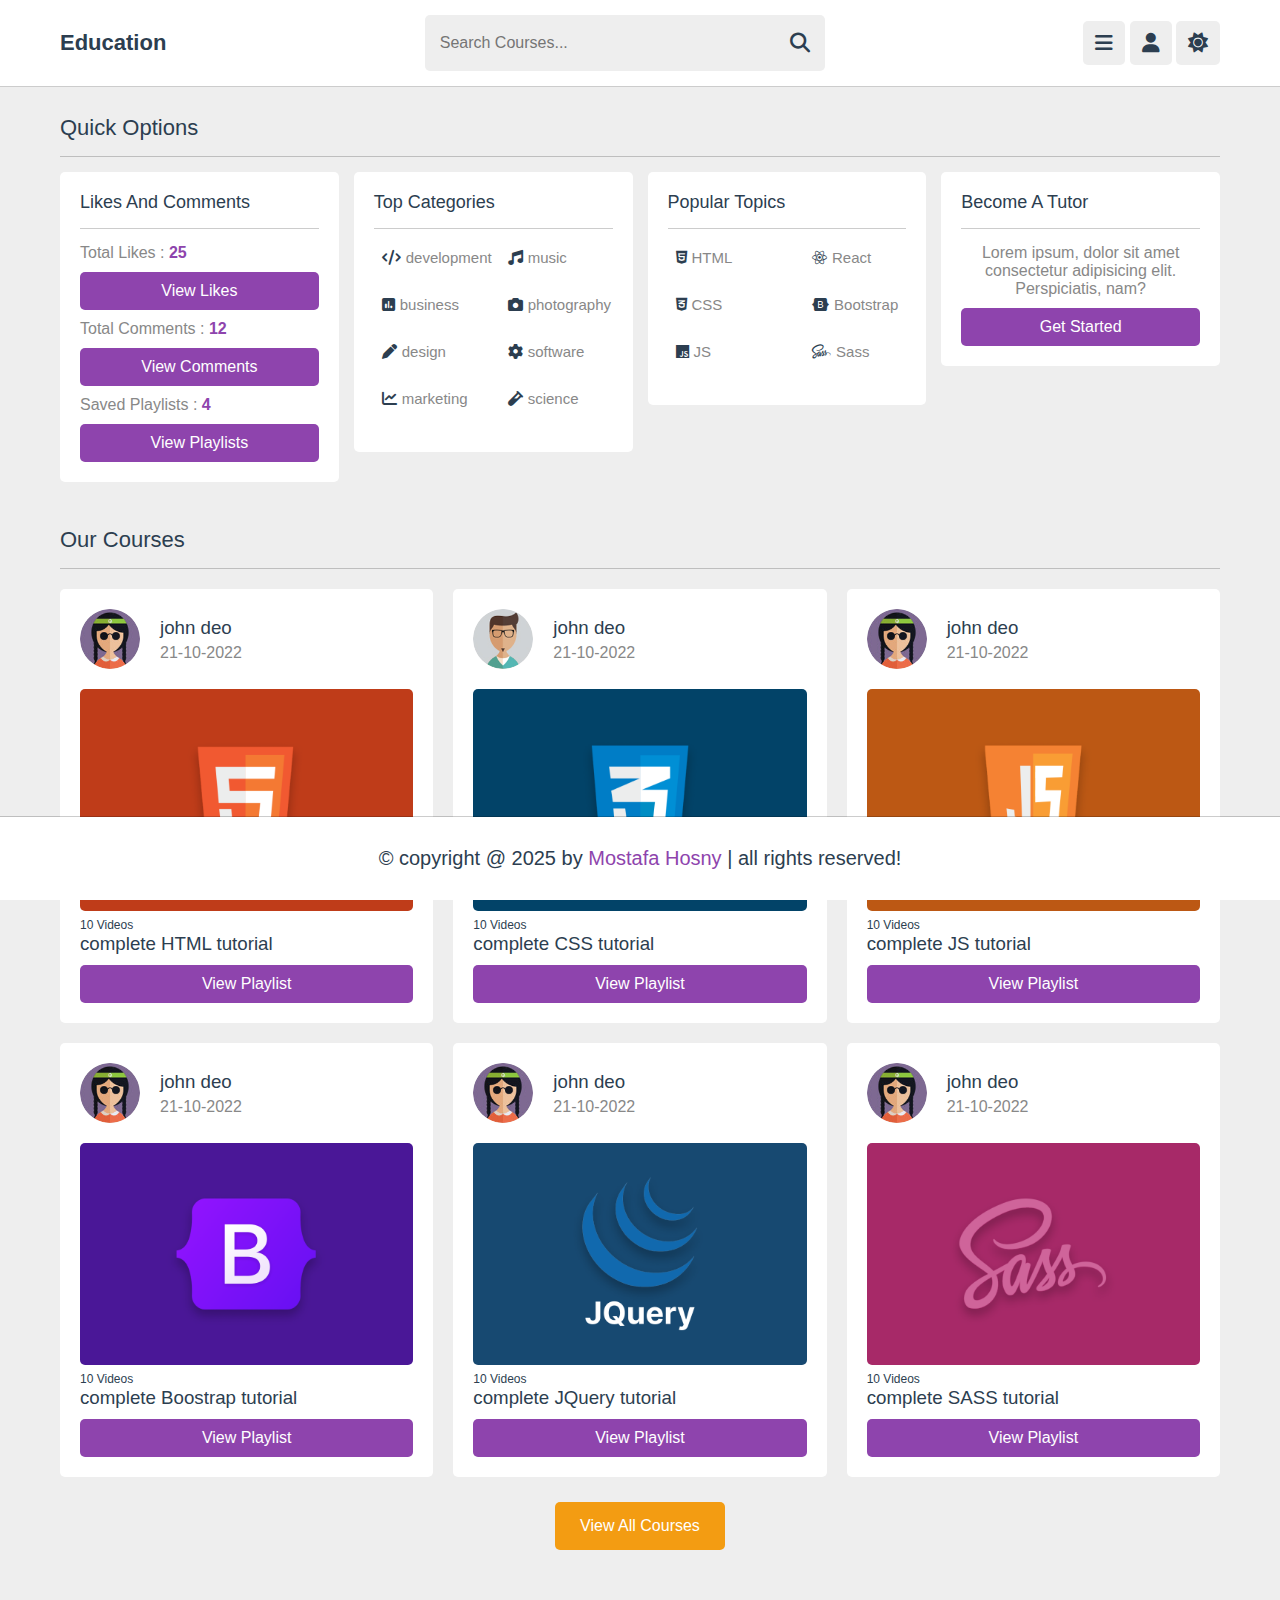
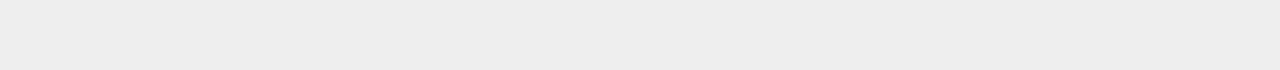
<file: index.html>
<!DOCTYPE html>
<html lang="en">

<head>
    <meta charset="UTF-8">
    <meta name="viewport" content="width=device-width, initial-scale=1.0">
    <title>Education Platform</title>
    <!-- Font awesome links -->
    <link rel="stylesheet" href="css/all.min.css" />
    <link rel="stylesheet" href="webfonts/" />
    <!-- Main CSS File -->
    <link rel="stylesheet" href="css/style.css" />
    <!-- Responsive Code File -->
    <link rel="stylesheet" href="css/responsivePages.css" />
</head>

<body>
    <!-- Start Slide -->
    <div class="slideBar">

        <i class="fas fa-close closeSlideBar"></i>
        <div class="detailProfile">
            <img src="images/pic-1.jpg" alt="">
            <h3>Mostafa Hosny</h3>
            <p>Programmer</p>
            <a href="html-pages/statisticsProfile.html
            " class="btn">View Profile</a>
        </div>

        <div class="slideLinks">
            <a href="index.html"><i class="fas fa-home"></i><span>Home</span></a>
            <a href="html-pages/about.html"><i class="fas fa-question"></i><span>About</span></a>
            <a href="courses.html"><i class="fas fa-graduation-cap"></i><span>Courses</span></a>
            <a href="teachers.html"><i class="fas fa-chalkboard-user"></i><span>Teachers</span></a>
            <a href="contact.html"><i class="fas fa-headset"></i><span>Contact US</span></a>

        </div>

    </div>
    <!-- End Slide -->
    <!-- -------------------------------------------------------------------- -->
    <!-- Start Box Profile -->
    <div class="boxProfile">
        <div class="container">

            <div class="content">
                <img src="images/pic-1.jpg" alt="">
                <h3>Mostafa Hosny</h3>
                <span>Programmer</span>
            </div>

            <div class="btns">
                <a href="html-pages/statisticsProfile.html" class="btn fbtn">View Profile</a>
                <div class="dFlex">
                    <a href="/html-pages/login.html" class="btn">Login</a>
                    <a href="/html-pages/register.html" class="btn">Register</a>
                </div>
            </div>
        </div>
    </div>
    <!-- End Box Profile -->
    <!-- -------------------------------------------------------------------- -->
    <!-- Start Header -->
    <header>

        <div class="container">
            <nav>
                <div class="logo">
                    <h3>Education</h3>
                </div>

                <div class="searchField">
                    <input type="text" placeholder="Search Courses...">
                    <i class="fa-solid fa-magnifying-glass"></i>
                </div>

                <div class="iconsHeader">
                    <i class="fa-solid fa-bars"></i>
                    <i class="fa-solid fa-user"></i>
                    <i class="fa-solid fa-sun"></i>
                </div>
            </nav>
        </div>

    </header>
    <!-- End Header -->
    <!-- -------------------------------------------------------------------- -->
    <!-- Start Quick Options -->
    <div class="quickOptions marginPage">
        <div class="container">
            <h3 class="headName">quick options</h3>

            <div class="boxes-container">

                <!-- Start Box One -->
                <div class="box">
                    <h4>likes and comments</h4>

                    <div class="content">
                        <p>total likes : <span>25</span></p>
                        <a href="#" class="btn">View Likes</a>
                    </div>

                    <div class="content">
                        <p>total comments : <span>12</span></p>
                        <a href="#" class="btn">View Comments</a>
                    </div>

                    <div class="content">
                        <p>saved playlists : <span>4</span></p>
                        <a href="#" class="btn">View Playlists</a>
                    </div>
                </div>
                <!-- End Box One -->

                <!-- Start Box Two -->
                <div class="box">
                    <h4>top categories</h4>
                    <div class="categoriesLinks">

                        <div class="f-cat">
                            <a href="#"><i class="fas fa-code"></i><span>development</span></a>
                            <a href="#"><i class="fa-solid fa-square-poll-vertical"></i><span>business</span></a>
                            <a href="#"><i class="fas fa-pen"></i><span>design</span></a>
                            <a href="#"><i class="fas fa-chart-line"></i><span>marketing</span></a>
                        </div>

                        <div class="s-cat">
                            <a href="#"><i class="fas fa-music"></i><span>music</span></a>
                            <a href="#"><i class="fas fa-camera"></i><span>photography</span></a>
                            <a href="#"><i class="fas fa-cog"></i><span>software</span></a>
                            <a href="#"><i class="fas fa-vial"></i><span>science</span></a>
                        </div>

                    </div>
                </div>
                <!-- End Box Two -->

                <!-- Start Box Three -->
                <div class="box">
                    <h4>popular topics</h4>

                    <div class="categoriesLinks">

                        <div class="f-cat">
                            <a href="#"><i class="fa-brands fa-html5"></i><span>HTML</span></a>
                            <a href="#"><i class="fa-brands fa-css3-alt"></i><span>CSS</span></a>
                            <a href="#"><i class="fa-brands fa-js"></i><span>JS</span></a>
                        </div>

                        <div class="s-cat">
                            <a href="#"><i class="fa-brands fa-react"></i><span>React</span></a>
                            <a href="#"><i class="fa-brands fa-bootstrap"></i><span>Bootstrap</span></a>
                            <a href="#"><i class="fa-brands fa-sass"></i><span>Sass</span></a>
                        </div>

                    </div>
                </div>
                <!-- End Box Three -->

                <!-- Start Box Four -->
                <div class="box">
                    <h4>become a tutor</h4>

                    <p class="box-4">Lorem ipsum, dolor sit amet consectetur adipisicing elit. Perspiciatis, nam?</p>

                    <a href="/html-pages/register.html" class="btn">Get Started</a>
                </div>
                <!-- End Box Four -->

            </div>
        </div>
    </div>
    <!-- End Quick Options -->
    <!-- -------------------------------------------------------------------- -->
    <!-- Start our courses -->
    <div class="ourCourses">
        <div class="container">
            <h3 class="headName">our courses</h3>

            <div class="boxes-container">

                <div class="box">

                    <div class="topContent">
                        <img src="/images/pic-2.jpg" alt="">
                        <div class="name">
                            <h3>john deo</h3>
                            <span>21-10-2022</span>
                        </div>
                    </div>

                    <div class="imgBox">
                        <img src="/images/thumb-1.png" alt="">
                        <span>10 Videos</span>
                        <h3>complete HTML tutorial</h3>
                        <a href="/html-pages/viewPlaylist.html" class="btn">View Playlist</a>
                    </div>

                </div>

                <div class="box">

                    <div class="topContent">
                        <img src="/images/pic-1.jpg" alt="">
                        <div class="name">
                            <h3>john deo</h3>
                            <span>21-10-2022</span>
                        </div>
                    </div>

                    <div class="imgBox">
                        <img src="/images/thumb-2.png" alt="">
                        <span>10 Videos</span>
                        <h3>complete CSS tutorial</h3>
                        <a href="/html-pages/viewPlaylist.html" class="btn">View Playlist</a>
                    </div>

                </div>

                <div class="box">

                    <div class="topContent">
                        <img src="/images/pic-2.jpg" alt="">
                        <div class="name">
                            <h3>john deo</h3>
                            <span>21-10-2022</span>
                        </div>
                    </div>

                    <div class="imgBox">
                        <img src="/images/thumb-3.png" alt="">
                        <span>10 Videos</span>
                        <h3>complete JS tutorial</h3>
                        <a href="/html-pages/viewPlaylist.html" class="btn">View Playlist</a>
                    </div>

                </div>

                <div class="box">

                    <div class="topContent">
                        <img src="/images/pic-2.jpg" alt="">
                        <div class="name">
                            <h3>john deo</h3>
                            <span>21-10-2022</span>
                        </div>
                    </div>

                    <div class="imgBox">
                        <img src="/images/thumb-4.png" alt="">
                        <span>10 Videos</span>
                        <h3>complete Boostrap tutorial</h3>
                        <a href="/html-pages/viewPlaylist.html" class="btn">View Playlist</a>
                    </div>

                </div>

                <div class="box">

                    <div class="topContent">
                        <img src="/images/pic-2.jpg" alt="">
                        <div class="name">
                            <h3>john deo</h3>
                            <span>21-10-2022</span>
                        </div>
                    </div>

                    <div class="imgBox">
                        <img src="/images/thumb-5.png" alt="">
                        <span>10 Videos</span>
                        <h3>complete JQuery tutorial</h3>
                        <a href="/html-pages/viewPlaylist.html" class="btn">View Playlist</a>
                    </div>

                </div>

                <div class="box">

                    <div class="topContent">
                        <img src="/images/pic-2.jpg" alt="">
                        <div class="name">
                            <h3>john deo</h3>
                            <span>21-10-2022</span>
                        </div>
                    </div>

                    <div class="imgBox">
                        <img src="/images/thumb-6.png" alt="">
                        <span>10 Videos</span>
                        <h3>complete SASS tutorial</h3>
                        <a href="/html-pages/viewPlaylist.html" class="btn">View Playlist</a>
                    </div>

                </div>

            </div>
            <a href="/html-pages/courses.html" class="btn btn-all">View All Courses</a>

        </div>
    </div>
    <!-- End our courses -->
    <!-- -------------------------------------------------------------------- -->
    <!-- Start Footer -->
    <footer>
        <p>&copy; copyright @ 2025 by <span>Mostafa Hosny</span> | all rights reserved!</p>
    </footer>
    <!-- End Footer -->
    <script src="js/script.js"></script>
</body>

</html>
</file>
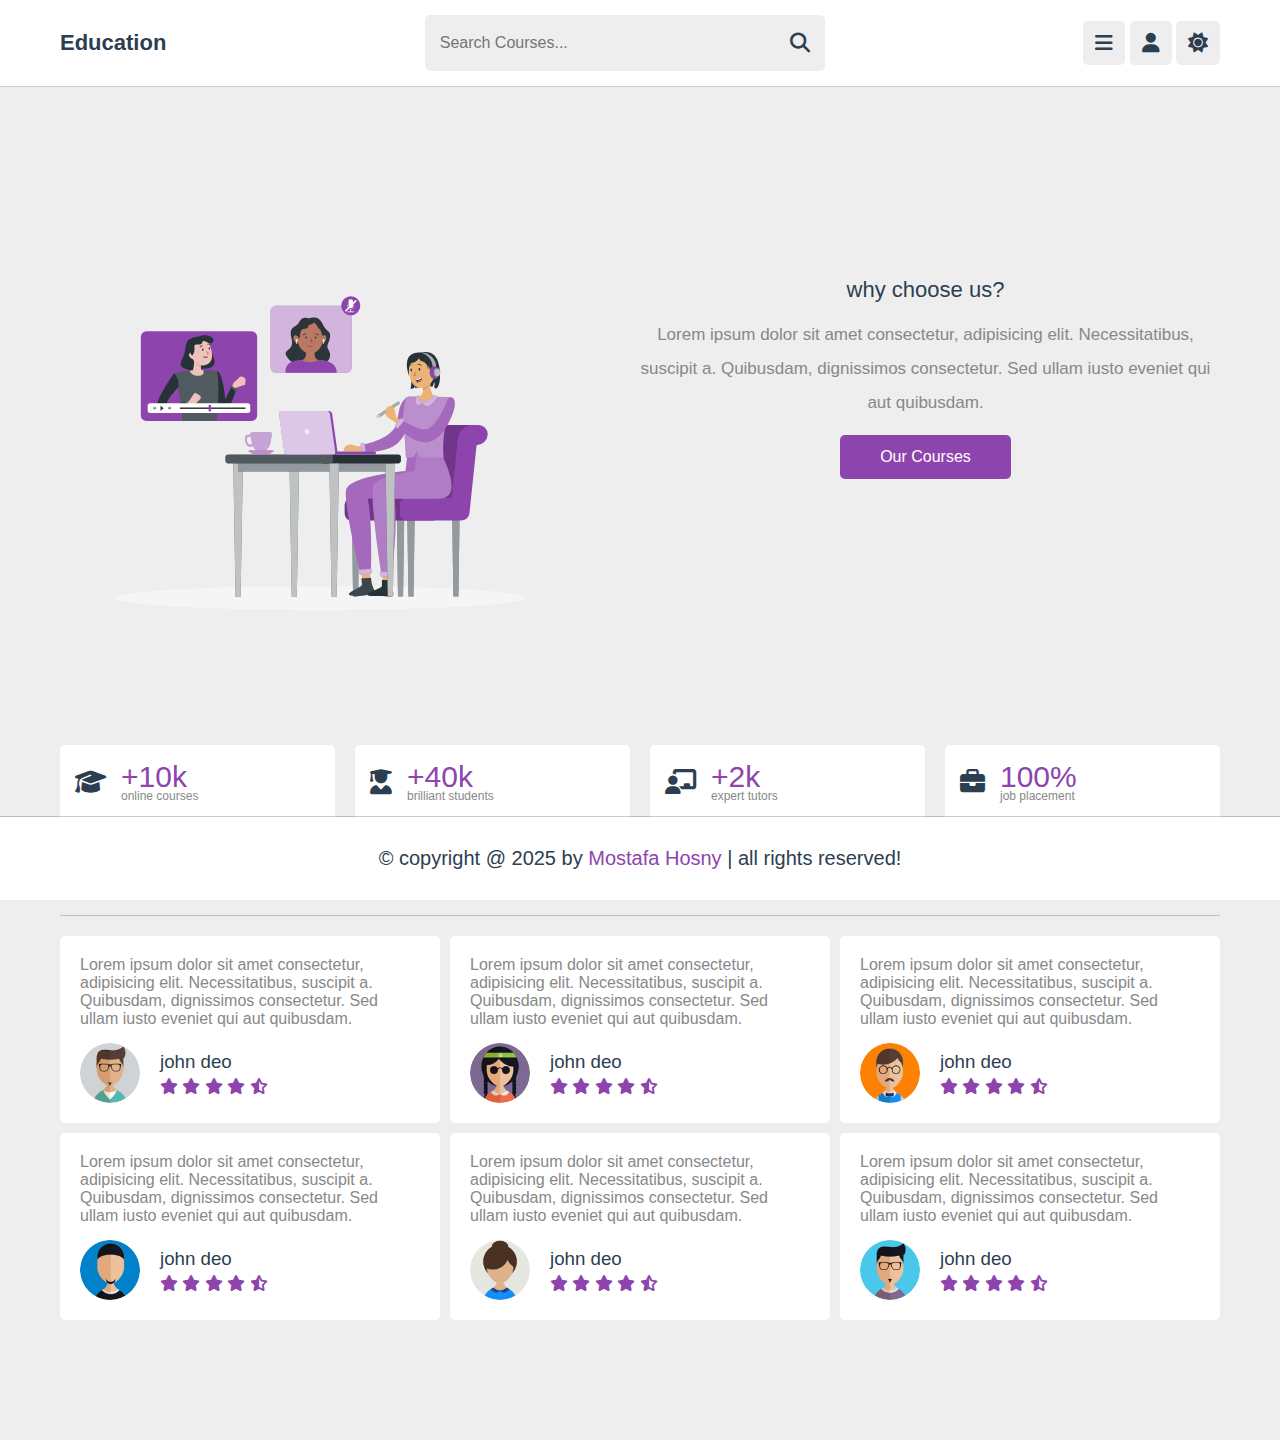
<file: html-pages/about.html>
<!DOCTYPE html>
<html lang="en">

<head>
    <meta charset="UTF-8">
    <meta name="viewport" content="width=device-width, initial-scale=1.0">
    <title>About</title>
    <!-- Font awesome links -->
    <link rel="stylesheet" href="../css/all.min.css" />
    <link rel="stylesheet" href="../webfonts" />
    <!-- Main CSS File -->
    <link rel="stylesheet" href="../css/style.css" />
    <!-- Responsive Code File -->
    <link rel="stylesheet" href="../css/responsivePages.css" />
</head>

<body>
    <!-- Start Slide -->
    <div class="slideBar">
        <i class="fas fa-close closeSlideBar"></i>

        <div class="detailProfile">
            <img src="../images/pic-1.jpg" alt="">
            <h3>Mostafa Hosny</h3>
            <p>Programmer</p>
            <a href="../html-pages/statisticsProfile.html" class="btn">View Profile</a>
        </div>

        <div class="slideLinks">
            <a href="../index.html"><i class="fas fa-home"></i><span>Home</span></a>
            <a href="../html-pages/about.html"><i class="fas fa-question"></i><span>About</span></a>
            <a href="../html-pages/courses.html"><i class="fas fa-graduation-cap"></i><span>Courses</span></a>
            <a href="../html-pages/teachers.html"><i class="fas fa-chalkboard-user"></i><span>Teachers</span></a>
            <a href="../html-pages/contact.html"><i class="fas fa-headset"></i><span>Contact US</span></a>
        </div>
    </div>
    <!-- End Slide -->
    <!-- -------------------------------------------------------------------- -->
    <!-- Start Box Profile -->
    <div class="boxProfile">

        <div class="content">
            <img src="../images/pic-1.jpg" alt="">
            <h3>Mostafa Hosny</h3>
            <span>Programmer</span>
        </div>

        <div class="btns">
            <a href="../html-pages/statisticsProfile.html" class="btn fbtn">View Profile</a>
            <div class="dFlex">
                <a href="../html-pages/login.html" class="btn">Login</a>
                <a href="../html-pages/register.html" class="btn">Register</a>
            </div>
        </div>
    </div>
    <!-- End Box Profile -->
    <!-- -------------------------------------------------------------------- -->
    <!-- Start Header -->
    <header>

        <div class="container">
            <nav>

                <div class="logo">
                    <h3>Education</h3>
                </div>

                <div class="searchField">
                    <input type="text" placeholder="Search Courses...">
                    <i class="fa-solid fa-magnifying-glass"></i>
                </div>

                <div class="iconsHeader">
                    <i class="fa-solid fa-bars"></i>
                    <i class="fa-solid fa-user"></i>
                    <i class="fa-solid fa-sun"></i>
                </div>
            </nav>
        </div>

    </header>
    <!-- End Header -->
    <!-- -------------------------------------------------------------------- -->
    <!-- Start About  -->
    <div class="aboutSec">
        <div class="container">

            <div class="aboutContent">
                <div class="image">
                    <img src="../images/about-img.svg" alt="">
                </div>
                <div class="contentText">
                    <h4>why choose us?</h4>
                    <p>Lorem ipsum dolor sit amet consectetur, adipisicing elit. Necessitatibus, suscipit a. Quibusdam,
                        dignissimos consectetur. Sed ullam iusto eveniet qui aut quibusdam.</p>
                    <a href="../html-pages/courses.html" class="btn btnCenter">Our Courses</a>
                </div>
            </div>

        </div>
    </div>
    <!-- End About  -->
    <!-- -------------------------------------------------------------------- -->
    <!-- Start Statistic -->
    <div class="statsticSec">
        <div class="container">

            <div class="staticContainer">

                <div class="box">
                    <i class="fas fa-graduation-cap"></i>
                    <div class="boxContent">
                        <p>+10k</p>
                        <span>online courses</span>
                    </div>
                </div>

                <div class="box">
                    <i class="fas fa-user-graduate"></i>
                    <div class="boxContent">
                        <p>+40k</p>
                        <span>brilliant students</span>
                    </div>
                </div>

                <div class="box">
                    <i class="fas fa-chalkboard-user"></i>
                    <div class="boxContent">
                        <p>+2k</p>
                        <span>expert tutors</span>
                    </div>
                </div>

                <div class="box">
                    <i class="fas fa-briefcase"></i>
                    <div class="boxContent">
                        <p>100%</p>
                        <span>job placement</span>
                    </div>
                </div>

            </div>
        </div>
    </div>
    <!-- End Statistic -->
    <!-- -------------------------------------------------------------------- -->
    <!-- Start Student Reviews -->
    <div class="studentReview">
        <div class="container">
            <h3 class="headName">our courses</h3>

            <div class="boxes-container">

                <div class="box">
                    <p>Lorem ipsum dolor sit amet consectetur, adipisicing elit. Necessitatibus, suscipit a. Quibusdam,
                        dignissimos consectetur. Sed ullam iusto eveniet qui aut quibusdam.</p>
                    <div class="topContent">
                        <img src="../images/pic-1.jpg" alt="">
                        <div class="name">
                            <h3>john deo</h3>
                            <div class="stars">
                                <i class="fas fa-star"></i>
                                <i class="fas fa-star"></i>
                                <i class="fas fa-star"></i>
                                <i class="fas fa-star"></i>
                                <i class="fas fa-star-half-alt"></i>
                            </div>
                        </div>
                    </div>
                </div>

                <div class="box">
                    <p>Lorem ipsum dolor sit amet consectetur, adipisicing elit. Necessitatibus, suscipit a. Quibusdam,
                        dignissimos consectetur. Sed ullam iusto eveniet qui aut quibusdam.</p>
                    <div class="topContent">
                        <img src="../images/pic-2.jpg" alt="">
                        <div class="name">
                            <h3>john deo</h3>
                            <div class="stars">
                                <i class="fas fa-star"></i>
                                <i class="fas fa-star"></i>
                                <i class="fas fa-star"></i>
                                <i class="fas fa-star"></i>
                                <i class="fas fa-star-half-alt"></i>
                            </div>
                        </div>
                    </div>
                </div>

                <div class="box">
                    <p>Lorem ipsum dolor sit amet consectetur, adipisicing elit. Necessitatibus, suscipit a. Quibusdam,
                        dignissimos consectetur. Sed ullam iusto eveniet qui aut quibusdam.</p>
                    <div class="topContent">
                        <img src="../images/pic-3.jpg" alt="">
                        <div class="name">
                            <h3>john deo</h3>
                            <div class="stars">
                                <i class="fas fa-star"></i>
                                <i class="fas fa-star"></i>
                                <i class="fas fa-star"></i>
                                <i class="fas fa-star"></i>
                                <i class="fas fa-star-half-alt"></i>
                            </div>
                        </div>
                    </div>
                </div>

                <div class="box">
                    <p>Lorem ipsum dolor sit amet consectetur, adipisicing elit. Necessitatibus, suscipit a. Quibusdam,
                        dignissimos consectetur. Sed ullam iusto eveniet qui aut quibusdam.</p>
                    <div class="topContent">
                        <img src="../images/pic-4.jpg" alt="">
                        <div class="name">
                            <h3>john deo</h3>
                            <div class="stars">
                                <i class="fas fa-star"></i>
                                <i class="fas fa-star"></i>
                                <i class="fas fa-star"></i>
                                <i class="fas fa-star"></i>
                                <i class="fas fa-star-half-alt"></i>
                            </div>
                        </div>
                    </div>
                </div>

                <div class="box">
                    <p>Lorem ipsum dolor sit amet consectetur, adipisicing elit. Necessitatibus, suscipit a. Quibusdam,
                        dignissimos consectetur. Sed ullam iusto eveniet qui aut quibusdam.</p>
                    <div class="topContent">
                        <img src="../images/pic-5.jpg" alt="">
                        <div class="name">
                            <h3>john deo</h3>
                            <div class="stars">
                                <i class="fas fa-star"></i>
                                <i class="fas fa-star"></i>
                                <i class="fas fa-star"></i>
                                <i class="fas fa-star"></i>
                                <i class="fas fa-star-half-alt"></i>
                            </div>
                        </div>
                    </div>
                </div>

                <div class="box">
                    <p>Lorem ipsum dolor sit amet consectetur, adipisicing elit. Necessitatibus, suscipit a. Quibusdam,
                        dignissimos consectetur. Sed ullam iusto eveniet qui aut quibusdam.</p>
                    <div class="topContent">
                        <img src="../images/pic-6.jpg" alt="">
                        <div class="name">
                            <h3>john deo</h3>
                            <div class="stars">
                                <i class="fas fa-star"></i>
                                <i class="fas fa-star"></i>
                                <i class="fas fa-star"></i>
                                <i class="fas fa-star"></i>
                                <i class="fas fa-star-half-alt"></i>
                            </div>
                        </div>
                    </div>
                </div>
            </div>

        </div>
    </div>
    <!-- End Student Reviews -->
    <!-- -------------------------------------------------------------------- -->
    <!-- Start Footer -->
    <footer>
        <p>&copy; copyright @ 2025 by <span>Mostafa Hosny</span> | all rights reserved!</p>
    </footer>
    <!-- End Footer -->
    <script src="../js/script.js"></script>
</body>

</html>
</file>
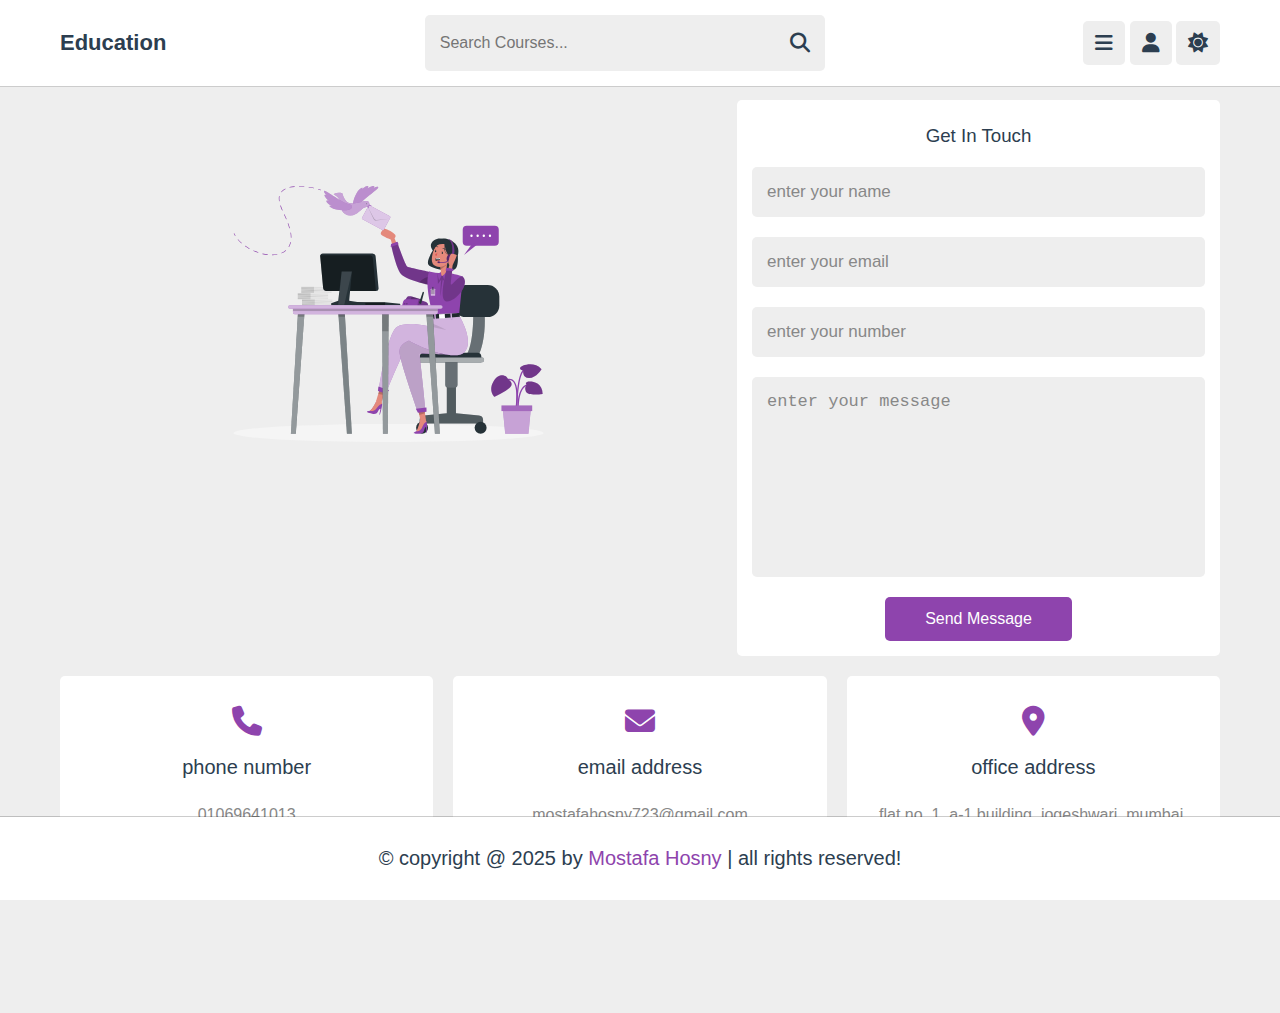
<file: html-pages/contact.html>
<!DOCTYPE html>
<html lang="en">

<head>
    <meta charset="UTF-8">
    <meta name="viewport" content="width=device-width, initial-scale=1.0">
    <title>Contact</title>
    <!-- Font awesome links -->
    <link rel="stylesheet" href="../css/all.min.css" />
    <link rel="stylesheet" href="../webfonts" />
    <!-- Main CSS File -->
    <link rel="stylesheet" href="../css/style.css" />
    <!-- Responsive Code File -->
    <link rel="stylesheet" href="../css/responsivePages.css" />
</head>

<body>
    <!-- Start Slide -->
    <div class="slideBar">
        <i class="fas fa-close closeSlideBar"></i>

        <div class="detailProfile">
            <img src="../images/pic-1.jpg" alt="">
            <h3>Mostafa Hosny</h3>
            <p>Programmer</p>
            <a href="../html-pages/statisticsProfile.html" class="btn">View Profile</a>
        </div>

        <div class="slideLinks">
            <a href="../index.html"><i class="fas fa-home"></i><span>Home</span></a>
            <a href="../html-pages/about.html"><i class="fas fa-question"></i><span>About</span></a>
            <a href="../html-pages/courses.html"><i class="fas fa-graduation-cap"></i><span>Courses</span></a>
            <a href="../html-pages/teachers.html"><i class="fas fa-chalkboard-user"></i><span>Teachers</span></a>
            <a href="../html-pages/contact.html"><i class="fas fa-headset"></i><span>Contact US</span></a>
        </div>
    </div>
    <!-- End Slide -->
    <!-- -------------------------------------------------------------------- -->
    <!-- Start Box Profile -->
    <div class="boxProfile">

        <div class="content">
            <img src="../images/pic-1.jpg" alt="">
            <h3>Mostafa Hosny</h3>
            <span>Programmer</span>
        </div>

        <div class="btns">
            <a href="../html-pages/statisticsProfile.html" class="btn fbtn">View Profile</a>
            <div class="dFlex">
                <a href="../html-pages/login.html" class="btn">Login</a>
                <a href="../html-pages/register.html" class="btn">Register</a>
            </div>
        </div>
    </div>
    <!-- End Box Profile -->
    <!-- -------------------------------------------------------------------- -->
    <!-- Start Header -->
    <header>

        <div class="container">
            <nav>
                <div class="logo">
                    <h3>Education</h3>
                </div>

                <div class="searchField">
                    <input type="text" placeholder="Search Courses...">
                    <i class="fa-solid fa-magnifying-glass"></i>
                </div>

                <div class="iconsHeader">
                    <i class="fa-solid fa-bars"></i>
                    <i class="fa-solid fa-user"></i>
                    <i class="fa-solid fa-sun"></i>
                </div>
            </nav>
        </div>

    </header>
    <!-- End Header -->
    <!-- -------------------------------------------------------------------- -->
    <!-- Start Contact Section -->
    <div class="contactPage marginPage">
        <div class="container">

            <div class="contactContent">

                <div class="image">
                    <img src="../images/contact-img.svg" alt="">
                </div>

                <div class="text">
                    <form action="#">
                        <h3>get in touch</h3>
                        <input type="text" placeholder="enter your name">
                        <input type="email" placeholder="enter your email">
                        <input type="number" placeholder="enter your number">
                        <textarea placeholder="enter your message"></textarea>
                        <a href="#" class="btn btnCenter">Send Message</a>
                    </form>
                </div>

            </div>

        </div>
    </div>
    <!-- End Contact Section -->
    <div class="threeBoxes">
        <div class="container">

            <div class="boxesContainer">

                <div class="box">
                    <i class="fas fa-phone"></i>
                    <h3>phone number</h3>
                    <a href="tel:01069641013">01069641013</a>
                    <a href="tel:01202239637">01202239637</a>
                </div>

                <div class="box">
                    <i class="fas fa-envelope"></i>
                    <h3>email address</h3>
                    <a href="https://:mostafahosny723@gmail.com" target="_blank">mostafahosny723@gmail.com</a>
                    <a href="https://mail.google.com/" target="_blank">mostafa723@gmail.com</a>
                </div>

                <div class="box">
                    <i class="fas fa-map-marker-alt"></i>
                    <h3>office address</h3>
                    <a href="#">flat no. 1, a-1 building, jogeshwari, mumbai, india - 400104</a>
                </div>

            </div>
        </div>
    </div>
    <!-- -------------------------------------------------------------------- -->
    <!-- Start Footer -->
    <footer>
        <p>&copy; copyright @ 2025 by <span>Mostafa Hosny</span> | all rights reserved!</p>
    </footer>
    <!-- End Footer -->
    <script src="../js/script.js"></script>
</body>

</html>
</file>
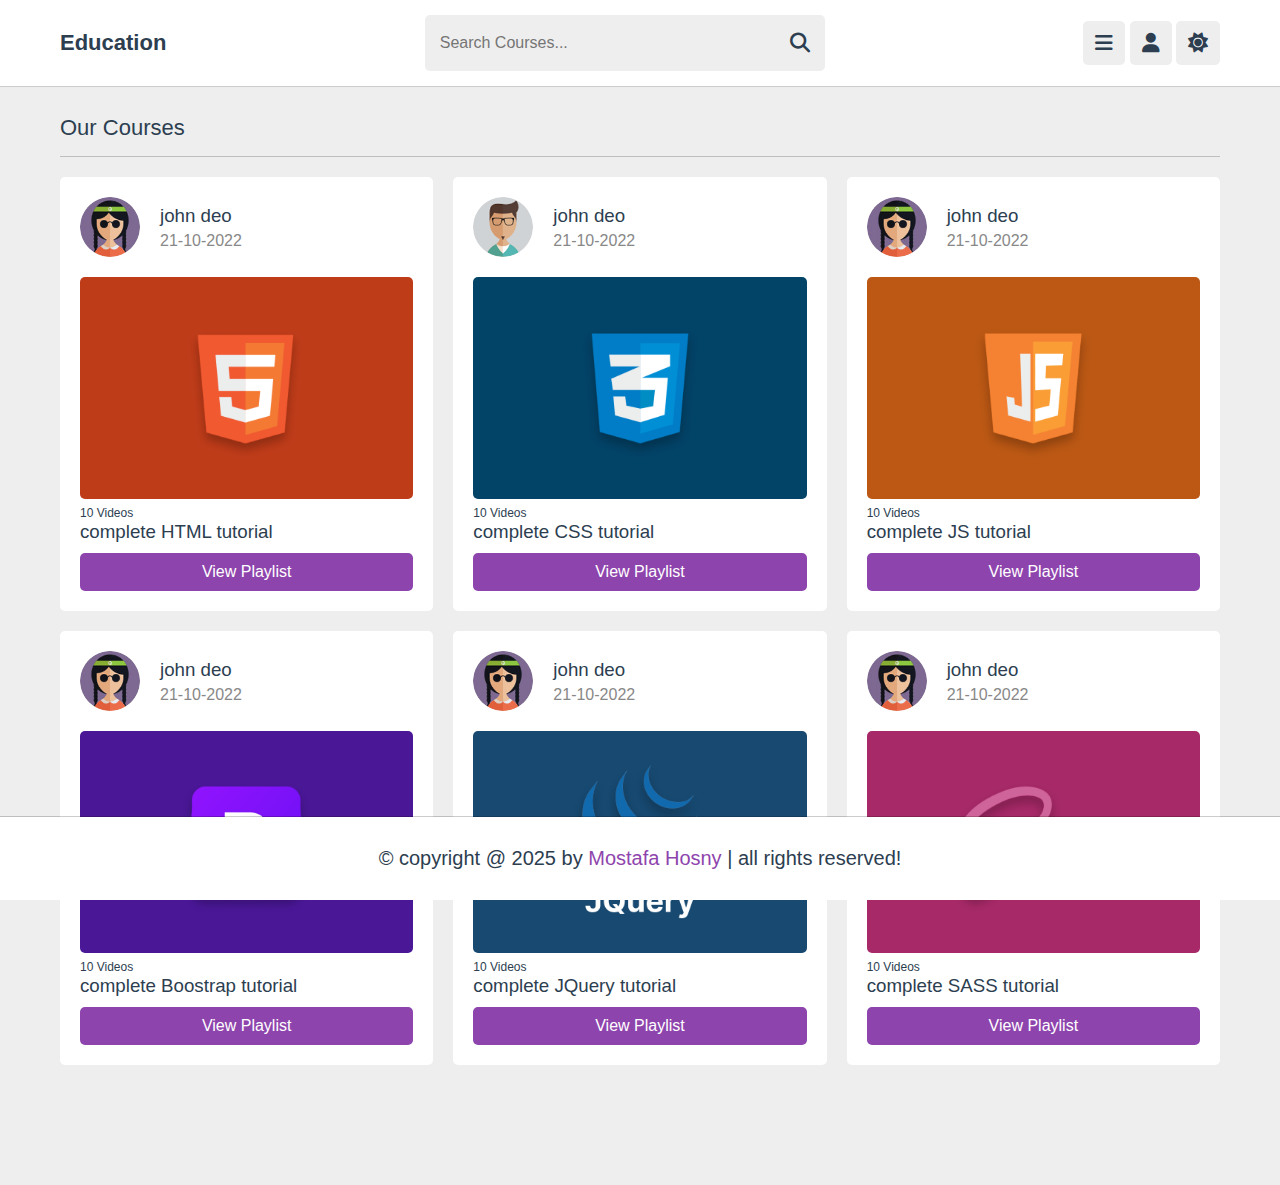
<file: html-pages/courses.html>
<!DOCTYPE html>
<html lang="en">

<head>
    <meta charset="UTF-8">
    <meta name="viewport" content="width=device-width, initial-scale=1.0">
    <title>Courses</title>
    <!-- Font awesome links -->
    <link rel="stylesheet" href="../css/all.min.css" />
    <link rel="stylesheet" href="../webfonts" />
    <!-- Main CSS File -->
    <link rel="stylesheet" href="../css/style.css" />
    <!-- Responsive Code File -->
    <link rel="stylesheet" href="../css/responsivePages.css" />
</head>

<body>
    <!-- Start Slide -->
    <div class="slideBar">
        <i class="fas fa-close closeSlideBar"></i>

        <div class="detailProfile">
            <img src="../images/pic-1.jpg" alt="">
            <h3>Mostafa Hosny</h3>
            <p>Programmer</p>
            <a href="../html-pages/statisticsProfile.html" class="btn">View Profile</a>
        </div>

        <div class="slideLinks">
            <a href="../index.html"><i class="fas fa-home"></i><span>Home</span></a>
            <a href="../html-pages/about.html"><i class="fas fa-question"></i><span>About</span></a>
            <a href="../html-pages/courses.html"><i class="fas fa-graduation-cap"></i><span>Courses</span></a>
            <a href="../html-pages/teachers.html"><i class="fas fa-chalkboard-user"></i><span>Teachers</span></a>
            <a href="../html-pages/contact.html"><i class="fas fa-headset"></i><span>Contact US</span></a>
        </div>
    </div>
    <!-- End Slide -->
    <!-- -------------------------------------------------------------------- -->
    <!-- Start Box Profile -->
    <div class="boxProfile">

        <div class="content">
            <img src="../images/pic-1.jpg" alt="">
            <h3>Mostafa Hosny</h3>
            <span>Programmer</span>
        </div>

        <div class="btns">
            <a href="../html-pages/statisticsProfile.html" class="btn fbtn">View Profile</a>
            <div class="dFlex">
                <a href="../html-pages/login.html" class="btn">Login</a>
                <a href="../html-pages/register.html" class="btn">Register</a>
            </div>
        </div>
    </div>
    <!-- End Box Profile -->
    <!-- -------------------------------------------------------------------- -->
    <!-- Start Header -->
    <header>

        <div class="container">
            <nav>
                <div class="logo">
                    <h3>Education</h3>
                </div>

                <div class="searchField">
                    <input type="text" placeholder="Search Courses...">
                    <i class="fa-solid fa-magnifying-glass"></i>
                </div>

                <div class="iconsHeader">
                    <i class="fa-solid fa-bars"></i>
                    <i class="fa-solid fa-user"></i>
                    <i class="fa-solid fa-sun"></i>
                </div>
            </nav>
        </div>

    </header>
    <!-- End Header -->
    <!-- -------------------------------------------------------------------- -->
    <!-- Start our courses -->
    <div class="ourCourses marginPage resOurCourses">
        <div class="container">
            <h3 class="headName">our courses</h3>

            <div class="boxes-container">

                <div class="box">

                    <div class="topContent">
                        <img src="../images/pic-2.jpg" alt="">
                        <div class="name">
                            <h3>john deo</h3>
                            <span>21-10-2022</span>
                        </div>
                    </div>

                    <div class="imgBox">
                        <img src="../images/thumb-1.png" alt="">
                        <span>10 Videos</span>
                        <h3>complete HTML tutorial</h3>
                        <a href="../html-pages/viewPlaylist.html" class="btn">View Playlist</a>
                    </div>

                </div>

                <div class="box">

                    <div class="topContent">
                        <img src="../images/pic-1.jpg" alt="">
                        <div class="name">
                            <h3>john deo</h3>
                            <span>21-10-2022</span>
                        </div>
                    </div>

                    <div class="imgBox">
                        <img src="../images/thumb-2.png" alt="">
                        <span>10 Videos</span>
                        <h3>complete CSS tutorial</h3>
                        <a href="../html-pages/viewPlaylist.html" class="btn">View Playlist</a>
                    </div>

                </div>

                <div class="box">

                    <div class="topContent">
                        <img src="../images/pic-2.jpg" alt="">
                        <div class="name">
                            <h3>john deo</h3>
                            <span>21-10-2022</span>
                        </div>
                    </div>

                    <div class="imgBox">
                        <img src="../images/thumb-3.png" alt="">
                        <span>10 Videos</span>
                        <h3>complete JS tutorial</h3>
                        <a href="../html-pages/viewPlaylist.html" class="btn">View Playlist</a>
                    </div>

                </div>

                <div class="box">

                    <div class="topContent">
                        <img src="../images/pic-2.jpg" alt="">
                        <div class="name">
                            <h3>john deo</h3>
                            <span>21-10-2022</span>
                        </div>
                    </div>

                    <div class="imgBox">
                        <img src="../images/thumb-4.png" alt="">
                        <span>10 Videos</span>
                        <h3>complete Boostrap tutorial</h3>
                        <a href="../html-pages/viewPlaylist.html" class="btn">View Playlist</a>
                    </div>

                </div>

                <div class="box">

                    <div class="topContent">
                        <img src="../images/pic-2.jpg" alt="">
                        <div class="name">
                            <h3>john deo</h3>
                            <span>21-10-2022</span>
                        </div>
                    </div>

                    <div class="imgBox">
                        <img src="../images/thumb-5.png" alt="">
                        <span>10 Videos</span>
                        <h3>complete JQuery tutorial</h3>
                        <a href="../html-pages/viewPlaylist.html" class="btn">View Playlist</a>
                    </div>

                </div>

                <div class="box">

                    <div class="topContent">
                        <img src="../images/pic-2.jpg" alt="">
                        <div class="name">
                            <h3>john deo</h3>
                            <span>21-10-2022</span>
                        </div>
                    </div>

                    <div class="imgBox">
                        <img src="../images/thumb-6.png" alt="">
                        <span>10 Videos</span>
                        <h3>complete SASS tutorial</h3>
                        <a href="../html-pages/viewPlaylist.html" class="btn">View Playlist</a>
                    </div>

                </div>

            </div>

        </div>
    </div>
    <!-- End our courses -->
    <!-- -------------------------------------------------------------------- -->
    <!-- Start Footer -->
    <footer>
        <p>&copy; copyright @ 2025 by <span>Mostafa Hosny</span> | all rights reserved!</p>
    </footer>
    <!-- End Footer -->
    <script src="../js/script.js"></script>
</body>

</html>
</file>
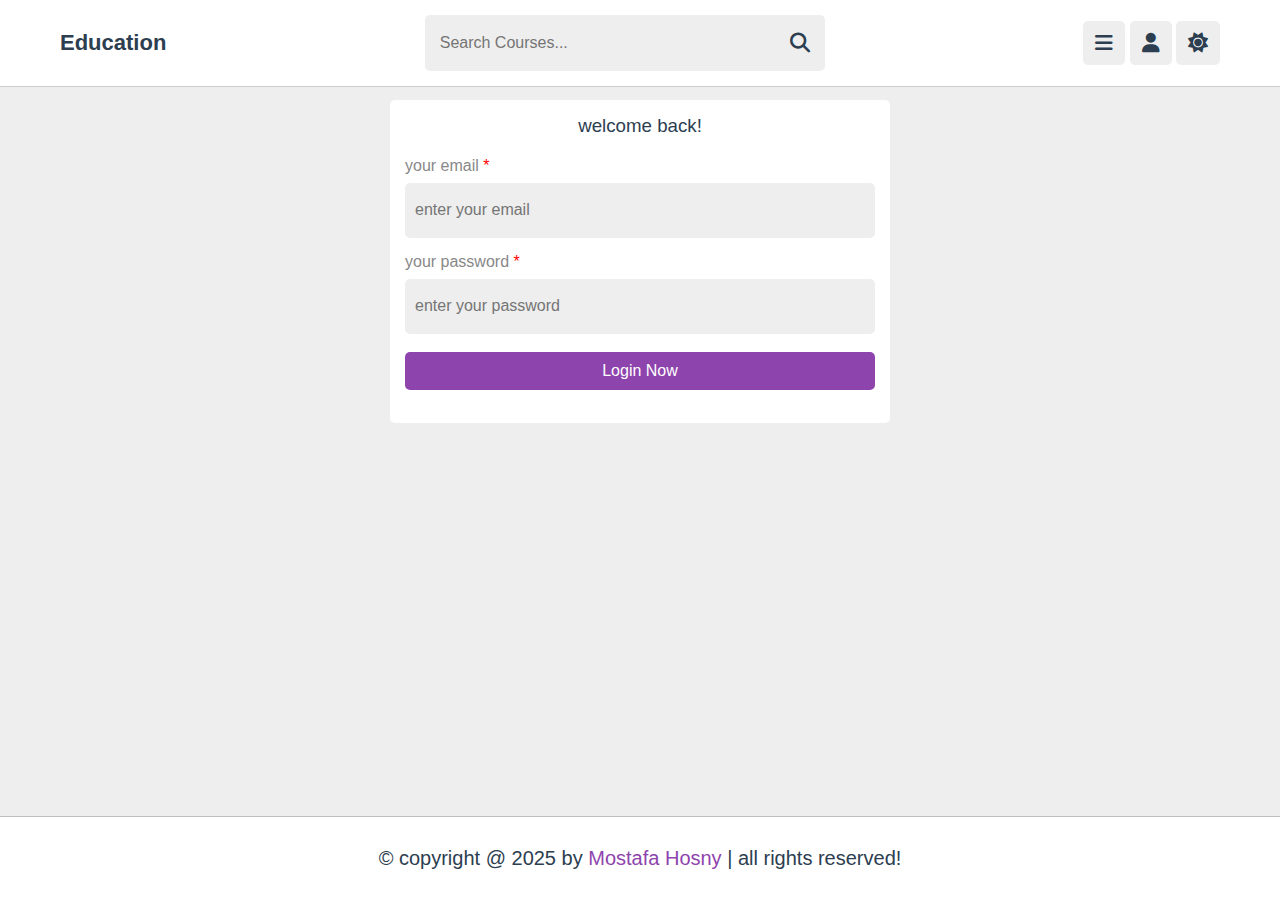
<file: html-pages/login.html>
<!DOCTYPE html>
<html lang="en">

<head>
    <meta charset="UTF-8">
    <meta name="viewport" content="width=device-width, initial-scale=1.0">
    <title>Login</title>
    <!-- Font awesome links -->
    <link rel="stylesheet" href="../css/all.min.css" />
    <link rel="stylesheet" href="../webfonts" />
    <!-- Main CSS File -->
    <link rel="stylesheet" href="../css/style.css" />
    <!-- Responsive Code File -->
    <link rel="stylesheet" href="../css/responsivePages.css" />
</head>

<body>
    <!-- Start Slide -->
    <div class="slideBar">
        <i class="fas fa-close closeSlideBar"></i>

        <div class="detailProfile">
            <img src="../images/pic-1.jpg" alt="">
            <h3>Mostafa Hosny</h3>
            <p>Programmer</p>
            <a href="../html-pages/statisticsProfile.html" class="btn">View Profile</a>
        </div>

        <div class="slideLinks">
            <a href="../index.html"><i class="fas fa-home"></i><span>Home</span></a>
            <a href="../html-pages/about.html"><i class="fas fa-question"></i><span>About</span></a>
            <a href="../html-pages/courses.html"><i class="fas fa-graduation-cap"></i><span>Courses</span></a>
            <a href="../html-pages/teachers.html"><i class="fas fa-chalkboard-user"></i><span>Teachers</span></a>
            <a href="../html-pages/contact.html"><i class="fas fa-headset"></i><span>Contact US</span></a>
        </div>
    </div>
    <!-- End Slide -->
    <!-- -------------------------------------------------------------------- -->
    <!-- Start Box Profile -->
    <div class="boxProfile">

        <div class="content">
            <img src="../images/pic-1.jpg" alt="">
            <h3>Mostafa Hosny</h3>
            <span>Programmer</span>
        </div>

        <div class="btns">
            <a href="../html-pages/statisticsProfile.html" class="btn fbtn">View Profile</a>
            <div class="dFlex">
                <a href="../html-pages/login.html" class="btn">Login</a>
                <a href="../html-pages/register.html" class="btn">Register</a>
            </div>
        </div>
    </div>
    <!-- End Box Profile -->
    <!-- -------------------------------------------------------------------- -->
    <!-- Start Header -->
    <header>

        <div class="container">
            <nav>
                <div class="logo">
                    <h3>Education</h3>
                </div>

                <div class="searchField">
                    <input type="text" placeholder="Search Courses...">
                    <i class="fa-solid fa-magnifying-glass"></i>
                </div>

                <div class="iconsHeader">
                    <i class="fa-solid fa-bars"></i>
                    <i class="fa-solid fa-user"></i>
                    <i class="fa-solid fa-sun"></i>
                </div>
            </nav>
        </div>

    </header>
    <!-- End Header -->
    <!-- -------------------------------------------------------------------- -->
    <div class="registerPage marginPage">
        <div class="container">

            <div class="formPage loginForm">
                <form action="#">

                    <h3>welcome back!</h3>


                    <div class="row">
                        <label for="">your email <span>*</span></label>
                        <input type="email" placeholder="enter your email">
                    </div>

                    <div class="row">
                        <label for="">your password <span>*</span></label>
                        <input type="password" placeholder="enter your password">
                    </div>



                    <a href="#" class="btn">Login Now</a>
                </form>
            </div>

        </div>
    </div>
    <!-- -------------------------------------------------------------------- -->
    <!-- Start Footer -->
    <footer>
        <p>&copy; copyright @ 2025 by <span>Mostafa Hosny</span> | all rights reserved!</p>
    </footer>
    <!-- End Footer -->
    <script src="../js/script.js"></script>
</body>

</html>
</file>
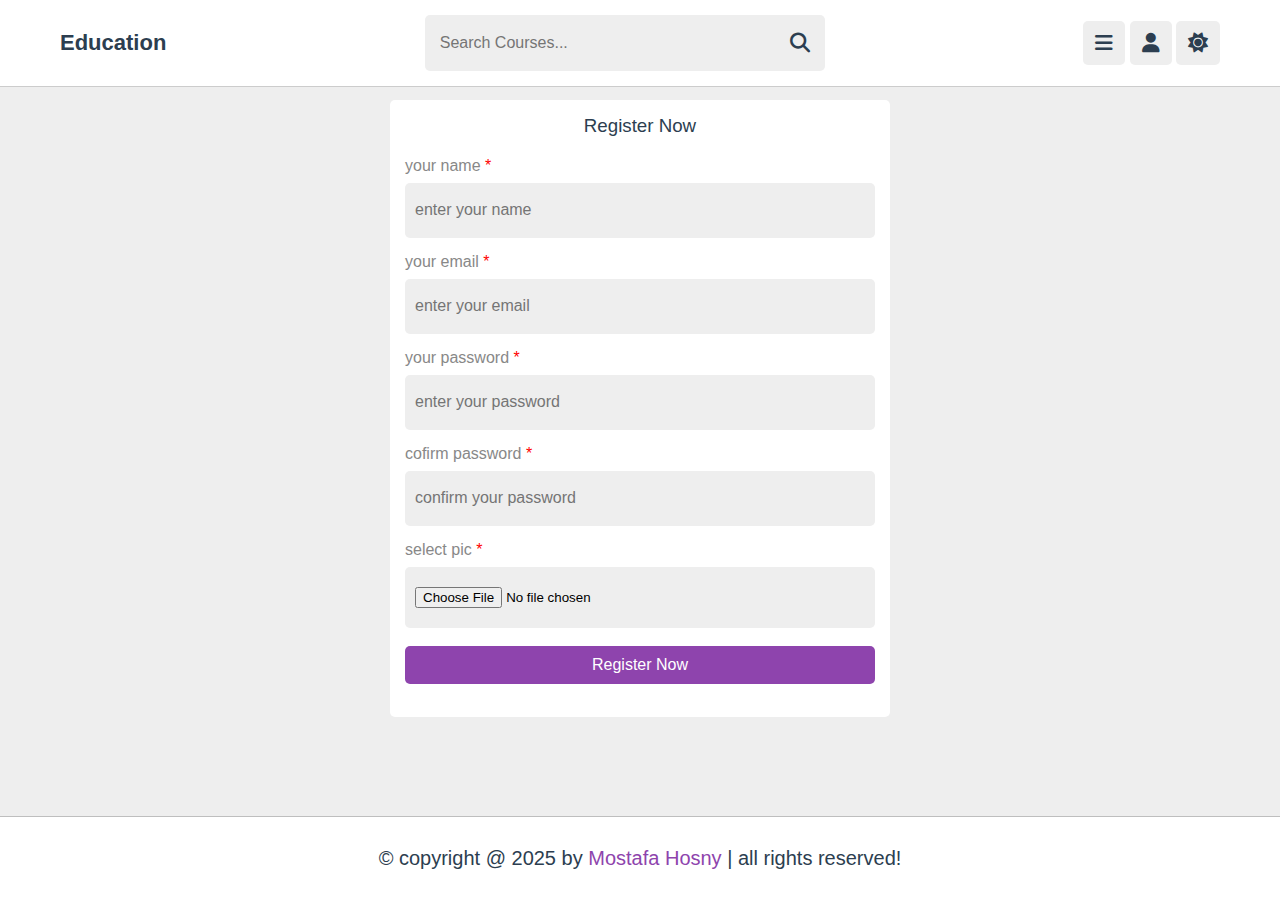
<file: html-pages/register.html>
<!DOCTYPE html>
<html lang="en">

<head>
    <meta charset="UTF-8">
    <meta name="viewport" content="width=device-width, initial-scale=1.0">
    <title>Register</title>
    <!-- Font awesome links -->
    <link rel="stylesheet" href="../css/all.min.css" />
    <link rel="stylesheet" href="../webfonts" />
    <!-- Main CSS File -->
    <link rel="stylesheet" href="../css/style.css" />
    <!-- Responsive Code File -->
    <link rel="stylesheet" href="../css/responsivePages.css" />
</head>

<body>
    <!-- Start Slide -->
    <div class="slideBar">
        <i class="fas fa-close closeSlideBar"></i>

        <div class="detailProfile">
            <img src="../images/pic-1.jpg" alt="">
            <h3>Mostafa Hosny</h3>
            <p>Programmer</p>
            <a href="../html-pages/statisticsProfile.html" class="btn">View Profile</a>
        </div>

        <div class="slideLinks">
            <a href="../index.html"><i class="fas fa-home"></i><span>Home</span></a>
            <a href="../html-pages/about.html"><i class="fas fa-question"></i><span>About</span></a>
            <a href="../html-pages/courses.html"><i class="fas fa-graduation-cap"></i><span>Courses</span></a>
            <a href="../html-pages/teachers.html"><i class="fas fa-chalkboard-user"></i><span>Teachers</span></a>
            <a href="../html-pages/contact.html"><i class="fas fa-headset"></i><span>Contact US</span></a>
        </div>
    </div>
    <!-- End Slide -->
    <!-- -------------------------------------------------------------------- -->
    <!-- Start Box Profile -->
    <div class="boxProfile">

        <div class="content">
            <img src="../images/pic-1.jpg" alt="">
            <h3>Mostafa Hosny</h3>
            <span>Programmer</span>
        </div>

        <div class="btns">
            <a href="../html-pages/statisticsProfile.html" class="btn fbtn">View Profile</a>
            <div class="dFlex">
                <a href="../html-pages/login.html" class="btn">Login</a>
                <a href="../html-pages/register.html" class="btn">Register</a>
            </div>
        </div>
    </div>
    <!-- End Box Profile -->
    <!-- -------------------------------------------------------------------- -->
    <!-- Start Header -->
    <header>

        <div class="container">
            <nav>
                <div class="logo">
                    <h3>Education</h3>
                </div>

                <div class="searchField">
                    <input type="text" placeholder="Search Courses...">
                    <i class="fa-solid fa-magnifying-glass"></i>
                </div>

                <div class="iconsHeader">
                    <i class="fa-solid fa-bars"></i>
                    <i class="fa-solid fa-user"></i>
                    <i class="fa-solid fa-sun"></i>
                </div>
            </nav>
        </div>

    </header>
    <!-- End Header -->
    <!-- -------------------------------------------------------------------- -->
    <div class="registerPage marginPage">
        <div class="container">

            <div class="formPage">
                <form action="#">

                    <h3>Register Now</h3>
                    <div class="row">
                        <label for="">your name <span>*</span></label>
                        <input type="text" placeholder="enter your name">
                    </div>

                    <div class="row">
                        <label for="">your email <span>*</span></label>
                        <input type="email" placeholder="enter your email">
                    </div>

                    <div class="row">
                        <label for="">your password <span>*</span></label>
                        <input type="password" placeholder="enter your password">
                    </div>

                    <div class="row">
                        <label for="">cofirm password <span>*</span></label>
                        <input type="password" placeholder="confirm your password">
                    </div>

                    <div class="row">
                        <label for="">select pic <span>*</span></label>
                        <input type="file">
                    </div>

                    <a href="#" class="btn">Register Now</a>
                </form>
            </div>

        </div>
    </div>
    <!-- -------------------------------------------------------------------- -->
    <!-- Start Footer -->
    <footer>
        <p>&copy; copyright @ 2025 by <span>Mostafa Hosny</span> | all rights reserved!</p>
    </footer>
    <!-- End Footer -->
    <script src="../js/script.js"></script>
</body>

</html>
</file>
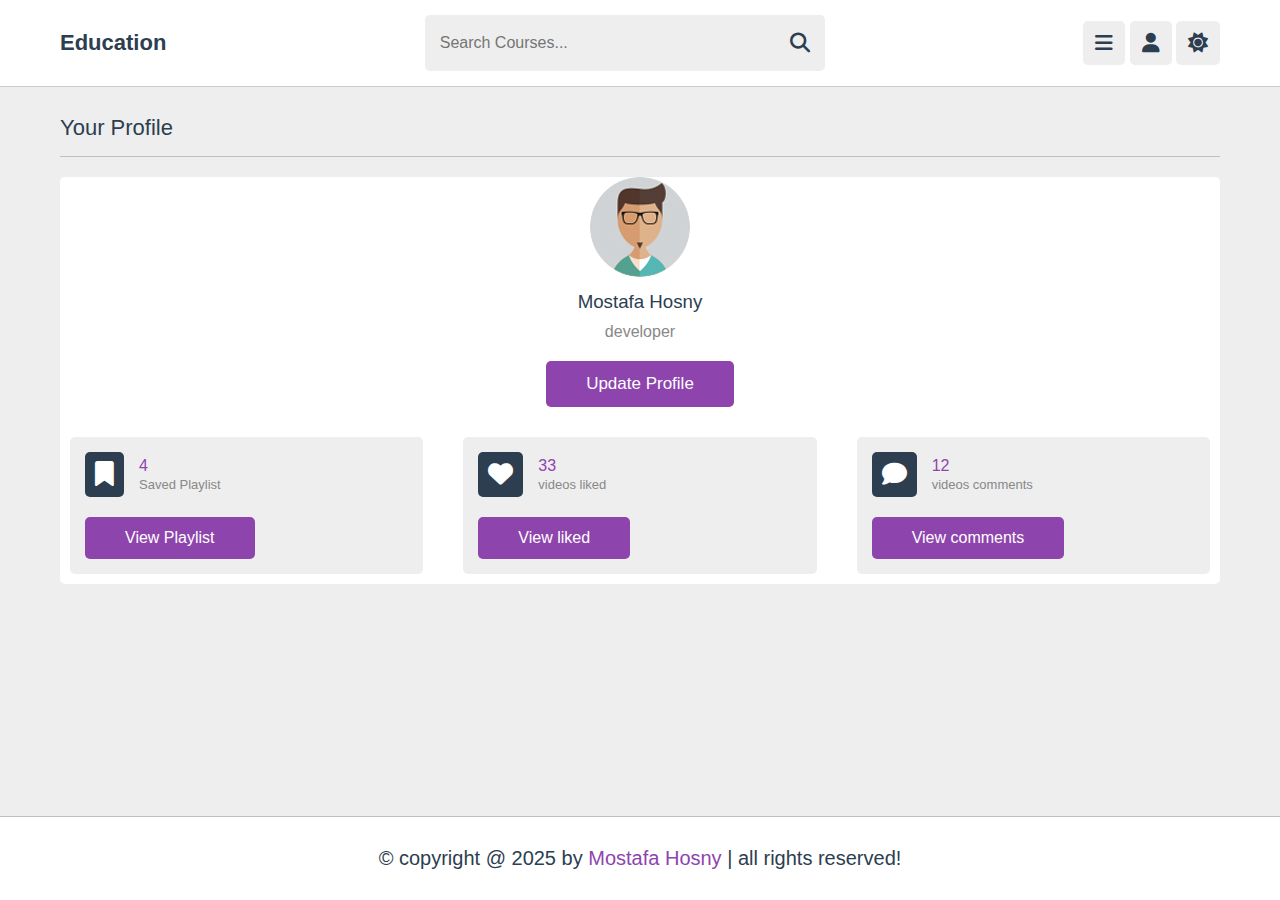
<file: html-pages/statisticsProfile.html>
<!DOCTYPE html>
<html lang="en">

<head>
    <meta charset="UTF-8">
    <meta name="viewport" content="width=device-width, initial-scale=1.0">
    <title>Profile</title>
    <!-- Font awesome links -->
    <link rel="stylesheet" href="../css/all.min.css" />
    <link rel="stylesheet" href="../webfonts" />
    <!-- Main CSS File -->
    <link rel="stylesheet" href="../css/style.css" />
    <!-- Responsive Code File -->
    <link rel="stylesheet" href="../css/responsivePages.css" />
</head>

<body>
    <!-- Start Slide -->
    <div class="slideBar">
        <i class="fas fa-close closeSlideBar"></i>

        <div class="detailProfile">
            <img src="../images/pic-1.jpg" alt="">
            <h3>Mostafa Hosny</h3>
            <p>Programmer</p>
            <a href="../html-pages/statisticsProfile.html" class="btn">View Profile</a>
        </div>

        <div class="slideLinks">
            <a href="../index.html"><i class="fas fa-home"></i><span>Home</span></a>
            <a href="../html-pages/about.html"><i class="fas fa-question"></i><span>About</span></a>
            <a href="../html-pages/courses.html"><i class="fas fa-graduation-cap"></i><span>Courses</span></a>
            <a href="../html-pages/teachers.html"><i class="fas fa-chalkboard-user"></i><span>Teachers</span></a>
            <a href="../html-pages/contact.html"><i class="fas fa-headset"></i><span>Contact US</span></a>
        </div>
    </div>
    <!-- End Slide -->
    <!-- -------------------------------------------------------------------- -->
    <!-- Start Box Profile -->
    <div class="boxProfile">

        <div class="content">
            <img src="../images/pic-1.jpg" alt="">
            <h3>Mostafa Hosny</h3>
            <span>Programmer</span>
        </div>

        <div class="btns">
            <a href="../html-pages/statisticsProfile.html" class="btn fbtn">View Profile</a>
            <div class="dFlex">
                <a href="../html-pages/login.html" class="btn">Login</a>
                <a href="../html-pages/register.html" class="btn">Register</a>
            </div>
        </div>
    </div>
    <!-- End Box Profile -->
    <!-- -------------------------------------------------------------------- -->
    <!-- Start Header -->
    <header>

        <div class="container">
            <nav>
                <div class="logo">
                    <h3>Education</h3>
                </div>

                <div class="searchField">
                    <input type="text" placeholder="Search Courses...">
                    <i class="fa-solid fa-magnifying-glass"></i>
                </div>

                <div class="iconsHeader">
                    <i class="fa-solid fa-bars"></i>
                    <i class="fa-solid fa-user"></i>
                    <i class="fa-solid fa-sun"></i>
                </div>
            </nav>
        </div>

    </header>
    <!-- End Header -->
    <!-- -------------------------------------------------------------------- -->
    <!-- Start Statistics Profile -->
    <div class="StatisticsProfile marginPage">
        <div class="container">
            <h3 class="headName">your profile</h3>

            <div class="topContent">

                <div class="imgProfile">
                    <img src="../images/pic-1.jpg" alt="">
                    <h3>Mostafa Hosny</h3>
                    <span>developer</span>
                    <a href="../html-pages/updateProfile.html" class="btn btnCenter">Update Profile</a>
                </div>

                <div class="boxesContainer">

                    <div class="boxInfo">
                        <div class="box">
                            <i class="fas fa-bookmark"></i>
                            <div class="content">
                                <p>4</p>
                                <span>Saved Playlist</span>
                            </div>
                        </div>
                        <a class="btn">View Playlist</a>
                    </div>

                    <div class="boxInfo">
                        <div class="box">
                            <i class="fas fa-heart"></i>
                            <div class="content">
                                <p>33</p>
                                <span>videos liked</span>
                            </div>
                        </div>
                        <a class="btn">View liked</a>
                    </div>

                    <div class="boxInfo">
                        <div class="box">
                            <i class="fas fa-comment"></i>
                            <div class="content">
                                <p>12</p>
                                <span>videos comments</span>
                            </div>
                        </div>
                        <a class="btn">View comments</a>
                    </div>

                </div>
            </div>
        </div>

    </div>
    <!-- End Statistics Profile-->
    <!-- -------------------------------------------------------------------- -->
    <!-- Start Footer -->
    <footer>
        <p>&copy; copyright @ 2025 by <span>Mostafa Hosny</span> | all rights reserved!</p>
    </footer>
    <!-- End Footer -->
    <script src="../js/script.js"></script>
</body>

</html>
</file>
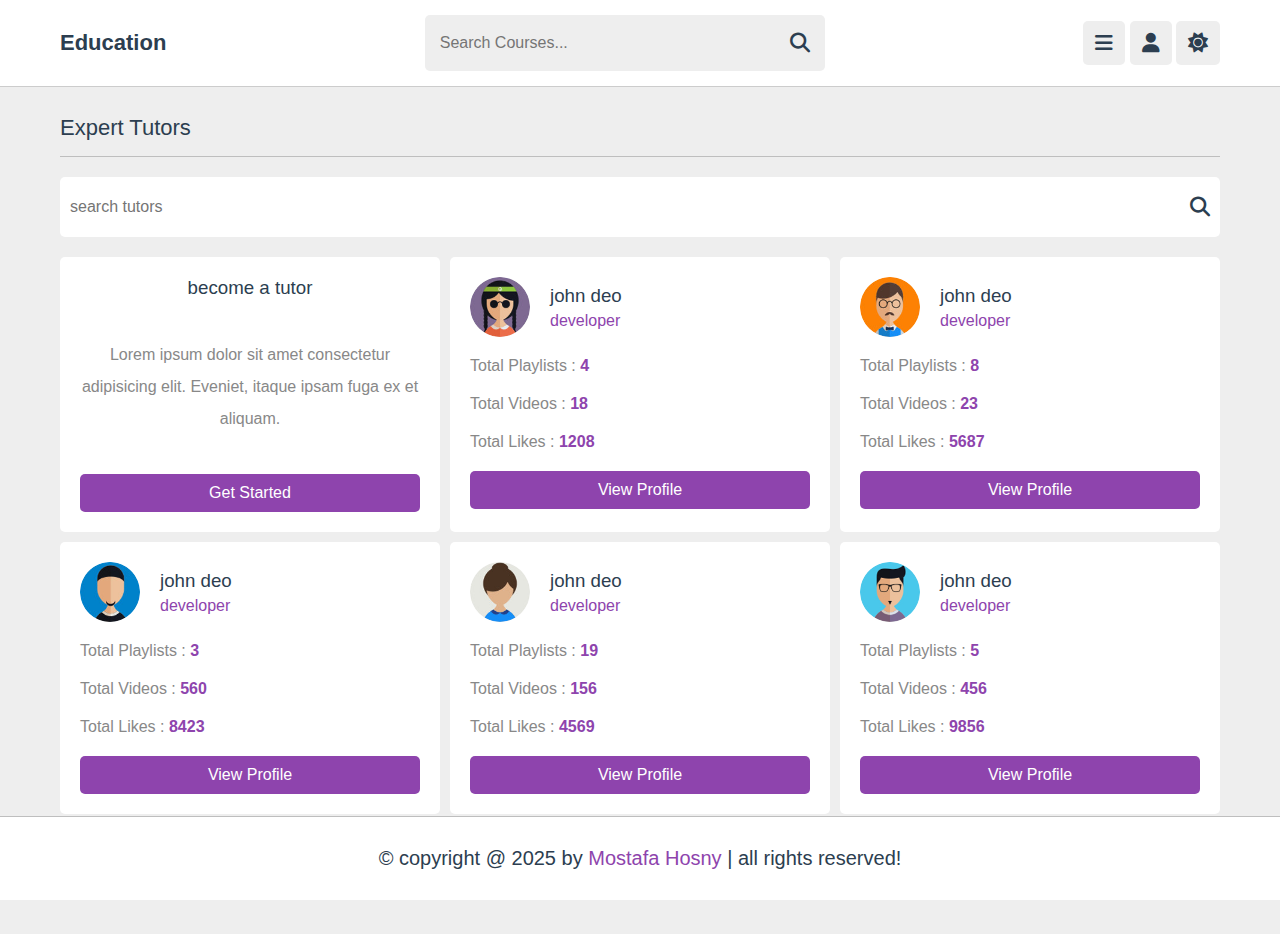
<file: html-pages/teachers.html>
<!DOCTYPE html>
<html lang="en">

<head>
    <meta charset="UTF-8">
    <meta name="viewport" content="width=device-width, initial-scale=1.0">
    <title>Teachers</title>
    <!-- Font awesome links -->
    <link rel="stylesheet" href="../css/all.min.css" />
    <link rel="stylesheet" href="../webfonts" />
    <!-- Main CSS File -->
    <link rel="stylesheet" href="../css/style.css" />
    <!-- Responsive Code File -->
    <link rel="stylesheet" href="../css/responsivePages.css" />
</head>

<body>
    <!-- Start Slide -->
    <div class="slideBar">
        <i class="fas fa-close closeSlideBar"></i>

        <div class="detailProfile">
            <img src="../images/pic-1.jpg" alt="">
            <h3>Mostafa Hosny</h3>
            <p>Programmer</p>
            <a href="../html-pages/statisticsProfile.html" class="btn">View Profile</a>
        </div>

        <div class="slideLinks">
            <a href="../index.html"><i class="fas fa-home"></i><span>Home</span></a>
            <a href="../html-pages/about.html"><i class="fas fa-question"></i><span>About</span></a>
            <a href="../html-pages/courses.html"><i class="fas fa-graduation-cap"></i><span>Courses</span></a>
            <a href="../html-pages/teachers.html"><i class="fas fa-chalkboard-user"></i><span>Teachers</span></a>
            <a href="../html-pages/contact.html"><i class="fas fa-headset"></i><span>Contact US</span></a>
        </div>
    </div>
    <!-- End Slide -->
    <!-- -------------------------------------------------------------------- -->
    <!-- Start Box Profile -->
    <div class="boxProfile">

        <div class="content">
            <img src="../images/pic-1.jpg" alt="">
            <h3>Mostafa Hosny</h3>
            <span>Programmer</span>
        </div>

        <div class="btns">
            <a href="../html-pages/statisticsProfile.html" class="btn fbtn">View Profile</a>
            <div class="dFlex">
                <a href="../html-pages/login.html" class="btn">Login</a>
                <a href="../html-pages/register.html" class="btn">Register</a>
            </div>
        </div>
    </div>
    <!-- End Box Profile -->
    <!-- -------------------------------------------------------------------- -->
    <!-- Start Header -->
    <header>

        <div class="container">
            <nav>
                <div class="logo">
                    <h3>Education</h3>
                </div>

                <div class="searchField">
                    <input type="text" placeholder="Search Courses...">
                    <i class="fa-solid fa-magnifying-glass"></i>
                </div>

                <div class="iconsHeader">
                    <i class="fa-solid fa-bars"></i>
                    <i class="fa-solid fa-user"></i>
                    <i class="fa-solid fa-sun"></i>
                </div>
            </nav>
        </div>

    </header>
    <!-- End Header -->
    <!-- -------------------------------------------------------------------- -->
    <!-- Start expert tutors -->
    <div class="expertTutors marginPage">
        <div class="container">
            <h3 class="headName">expert tutors</h3>

            <div class="inputSearch">
                <input type="text" placeholder="search tutors">
                <button type="submit" class="fas fa-search" name="search_tutor"></button>
            </div>

            <div class="boxes-container">

                <div class="box">

                    <div class="topContent fBox">
                        <div class="name">
                            <h3>become a tutor</h3>
                            <p>Lorem ipsum dolor sit amet consectetur adipisicing elit. Eveniet, itaque ipsam fuga ex et
                                aliquam.</p>
                            <a href="../html-pages/register.html" class="btn ">Get Started</a>
                        </div>
                    </div>

                </div>

                <div class="box">

                    <div class="topContent">
                        <img src="../images/pic-2.jpg" alt="">
                        <div class="name">
                            <h3>john deo</h3>
                            <span>developer</span>
                        </div>
                    </div>

                    <div class="contentInfo">
                        <p> total playlists : <span>4</span></p>
                        <p> total videos : <span>18</span></p>
                        <p> total likes : <span>1208</span></p>

                    </div>
                    <a href="../html-pages/tutorsProfile.html" class="btn">View Profile</a>
                </div>

                <div class="box">

                    <div class="topContent">
                        <img src="../images/pic-3.jpg" alt="">
                        <div class="name">
                            <h3>john deo</h3>
                            <span>developer</span>
                        </div>
                    </div>

                    <div class="contentInfo">
                        <p> total playlists : <span>8</span></p>
                        <p> total videos : <span>23</span></p>
                        <p> total likes : <span>5687</span></p>

                    </div>
                    <a href="../html-pages/tutorsProfile.html" class="btn">View Profile</a>
                </div>

                <div class="box">

                    <div class="topContent">
                        <img src="../images/pic-4.jpg" alt="">
                        <div class="name">
                            <h3>john deo</h3>
                            <span>developer</span>
                        </div>
                    </div>

                    <div class="contentInfo">
                        <p> total playlists : <span>3</span></p>
                        <p> total videos : <span>560</span></p>
                        <p> total likes : <span>8423</span></p>

                    </div>
                    <a href="../html-pages/tutorsProfile.html" class="btn">View Profile</a>
                </div>

                <div class="box">

                    <div class="topContent">
                        <img src="../images/pic-5.jpg" alt="">
                        <div class="name">
                            <h3>john deo</h3>
                            <span>developer</span>
                        </div>
                    </div>

                    <div class="contentInfo">
                        <p> total playlists : <span>19</span></p>
                        <p> total videos : <span>156</span></p>
                        <p> total likes : <span>4569</span></p>

                    </div>
                    <a href="../html-pages/tutorsProfile.html" class="btn">View Profile</a>
                </div>

                <div class="box">

                    <div class="topContent">
                        <img src="../images/pic-6.jpg" alt="">
                        <div class="name">
                            <h3>john deo</h3>
                            <span>developer</span>
                        </div>
                    </div>

                    <div class="contentInfo">
                        <p> total playlists : <span>5</span></p>
                        <p> total videos : <span>456</span></p>
                        <p> total likes : <span>9856</span></p>

                    </div>
                    <a href="../html-pages/tutorsProfile.html" class="btn">View Profile</a>
                </div>

            </div>

        </div>
    </div>
    <!-- End expert tutors -->
    <!-- -------------------------------------------------------------------- -->
    <!-- Start Footer -->
    <footer>
        <p>&copy; copyright @ 2025 by <span>Mostafa Hosny</span> | all rights reserved!</p>
    </footer>
    <!-- End Footer -->
    <script src="../js/script.js"></script>
</body>

</html>
</file>
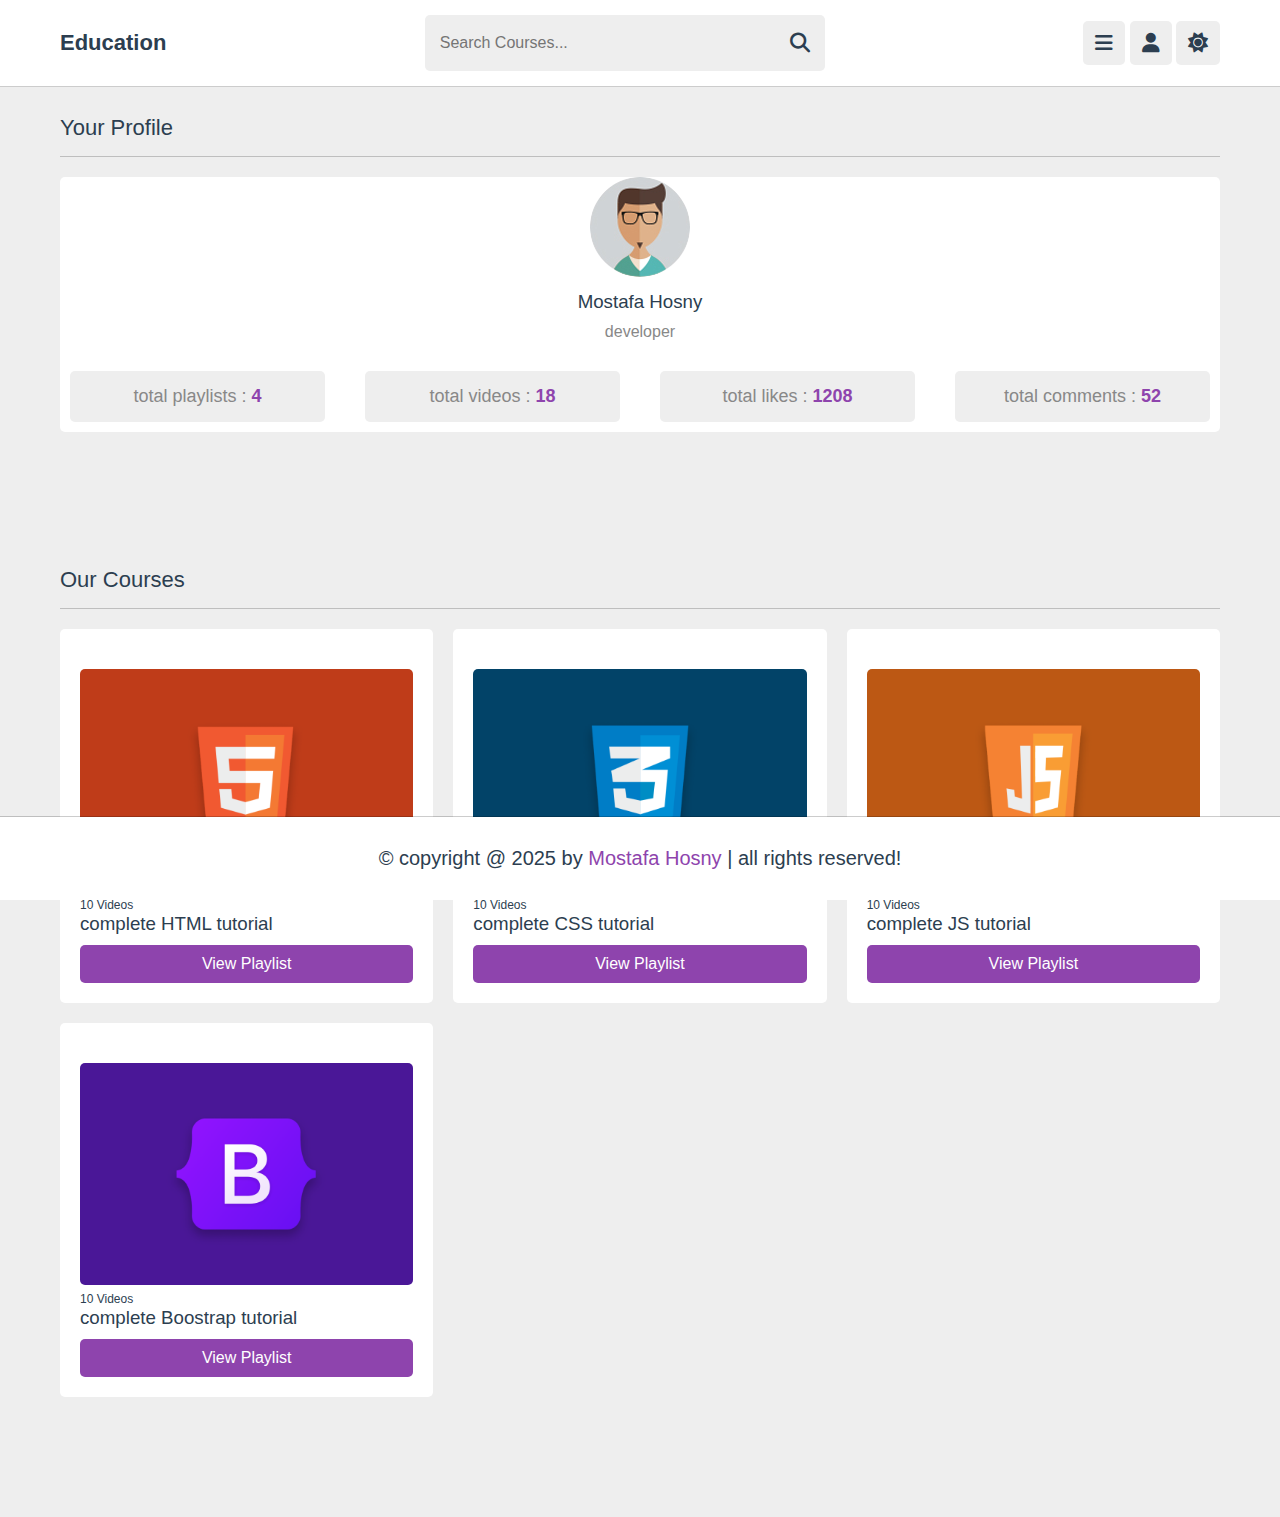
<file: html-pages/tutorsProfile.html>
<!DOCTYPE html>
<html lang="en">

<head>
    <meta charset="UTF-8">
    <meta name="viewport" content="width=device-width, initial-scale=1.0">
    <title>Tutors Profile</title>
    <!-- Font awesome links -->
    <link rel="stylesheet" href="../css/all.min.css" />
    <link rel="stylesheet" href="../webfonts" />
    <!-- Main CSS File -->
    <link rel="stylesheet" href="../css/style.css" />
    <!-- Responsive Code File -->
    <link rel="stylesheet" href="../css/responsivePages.css" />
</head>

<body>
    <!-- Start Slide -->
    <div class="slideBar">
        <i class="fas fa-close closeSlideBar"></i>

        <div class="detailProfile">
            <img src="../images/pic-1.jpg" alt="">
            <h3>Mostafa Hosny</h3>
            <p>Programmer</p>
            <a href="../html-pages/statisticsProfile.html" class="btn">View Profile</a>
        </div>

        <div class="slideLinks">
            <a href="../index.html"><i class="fas fa-home"></i><span>Home</span></a>
            <a href="../html-pages/about.html"><i class="fas fa-question"></i><span>About</span></a>
            <a href="../html-pages/courses.html"><i class="fas fa-graduation-cap"></i><span>Courses</span></a>
            <a href="../html-pages/teachers.html"><i class="fas fa-chalkboard-user"></i><span>Teachers</span></a>
            <a href="../html-pages/contact.html"><i class="fas fa-headset"></i><span>Contact US</span></a>
        </div>
    </div>
    <!-- End Slide -->
    <!-- -------------------------------------------------------------------- -->
    <!-- Start Box Profile -->
    <div class="boxProfile">

        <div class="content">
            <img src="../images/pic-1.jpg" alt="">
            <h3>Mostafa Hosny</h3>
            <span>Programmer</span>
        </div>

        <div class="btns">
            <a href="../html-pages/statisticsProfile.html" class="btn fbtn">View Profile</a>
            <div class="dFlex">
                <a href="../html-pages/login.html" class="btn">Login</a>
                <a href="../html-pages/register.html" class="btn">Register</a>
            </div>
        </div>
    </div>
    <!-- End Box Profile -->
    <!-- -------------------------------------------------------------------- -->
    <!-- Start Header -->
    <header>

        <div class="container">
            <nav>
                <div class="logo">
                    <h3>Education</h3>
                </div>

                <div class="searchField">
                    <input type="text" placeholder="Search Courses...">
                    <i class="fa-solid fa-magnifying-glass"></i>
                </div>

                <div class="iconsHeader">
                    <i class="fa-solid fa-bars"></i>
                    <i class="fa-solid fa-user"></i>
                    <i class="fa-solid fa-sun"></i>
                </div>
            </nav>
        </div>

    </header>
    <!-- End Header -->
    <!-- -------------------------------------------------------------------- -->
    <!-- Start Statistics Profile -->
    <div class="StatisticsProfile marginPage">
        <div class="container">
            <h3 class="headName">your profile</h3>

            <div class="topContent">

                <div class="imgProfile">
                    <img src="../images/pic-1.jpg" alt="">
                    <h3>Mostafa Hosny</h3>
                    <span>developer</span>
                </div>

                <div class="boxesContainer grid4">

                    <div class="boxInfo">
                        <div class="box">
                            <p>total playlists : <span>4</span></p>
                        </div>
                    </div>
                    <div class="boxInfo">
                        <div class="box">
                            <p>total videos : <span>18</span></p>
                        </div>
                    </div>
                    <div class="boxInfo">
                        <div class="box">
                            <p>total likes : <span>1208</span></p>
                        </div>
                    </div>
                    <div class="boxInfo">
                        <div class="box">
                            <p>total comments : <span>52</span></p>
                        </div>
                    </div>

                </div>
            </div>
        </div>

    </div>
    <!-- End Statistics Profile-->
    <!-- -------------------------------------------------------------------- -->
    <!-- Start our courses -->
    <div class="ourCourses ">
        <div class="container">
            <h3 class="headName">our courses</h3>

            <div class="boxes-container">

                <div class="box">

                    <div class="imgBox">
                        <img src="../images/thumb-1.png" alt="">
                        <span>10 Videos</span>
                        <h3>complete HTML tutorial</h3>
                        <a href="../html-pages/viewPlaylist.html" class="btn">View Playlist</a>
                    </div>

                </div>

                <div class="box">

                    <div class="imgBox">
                        <img src="../images/thumb-2.png" alt="">
                        <span>10 Videos</span>
                        <h3>complete CSS tutorial</h3>
                        <a href="../html-pages/viewPlaylist.html" class="btn">View Playlist</a>
                    </div>

                </div>

                <div class="box">

                    <div class="imgBox">
                        <img src="../images/thumb-3.png" alt="">
                        <span>10 Videos</span>
                        <h3>complete JS tutorial</h3>
                        <a href="../html-pages/viewPlaylist.html" class="btn">View Playlist</a>
                    </div>

                </div>

                <div class="box">


                    <div class="imgBox">
                        <img src="../images/thumb-4.png" alt="">
                        <span>10 Videos</span>
                        <h3>complete Boostrap tutorial</h3>
                        <a href="../html-pages/viewPlaylist.html" class="btn">View Playlist</a>
                    </div>

                </div>

            </div>

        </div>
    </div>
    <!-- End our courses -->
    <!-- Start Footer -->
    <footer>
        <p>&copy; copyright @ 2025 by <span>Mostafa Hosny</span> | all rights reserved!</p>
    </footer>
    <!-- End Footer -->
    <script src="../js/script.js"></script>
</body>

</html>
</file>
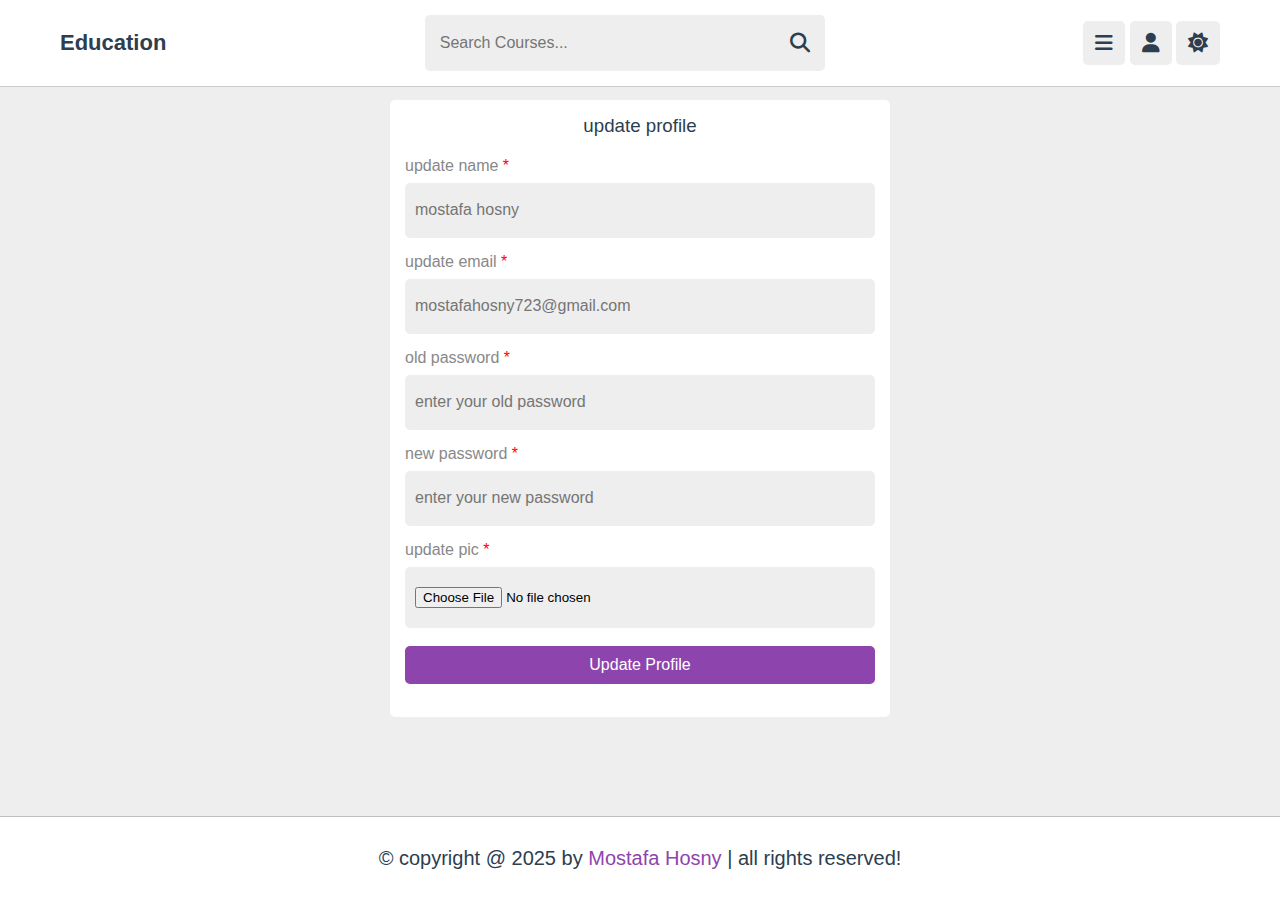
<file: html-pages/updateProfile.html>
<!DOCTYPE html>
<html lang="en">

<head>
    <meta charset="UTF-8">
    <meta name="viewport" content="width=device-width, initial-scale=1.0">
    <title>Update Profile</title>
    <!-- Font awesome links -->
    <link rel="stylesheet" href="../css/all.min.css" />
    <link rel="stylesheet" href="../webfonts" />
    <!-- Main CSS File -->
    <link rel="stylesheet" href="../css/style.css" />
    <!-- Responsive Code File -->
    <link rel="stylesheet" href="../css/responsivePages.css" />
</head>

<body>
    <!-- Start Slide -->
    <div class="slideBar">
        <i class="fas fa-close closeSlideBar"></i>

        <div class="detailProfile">
            <img src="../images/pic-1.jpg" alt="">
            <h3>Mostafa Hosny</h3>
            <p>Programmer</p>
            <a href="../html-pages/statisticsProfile.html" class="btn">View Profile</a>
        </div>

        <div class="slideLinks">
            <a href="../index.html"><i class="fas fa-home"></i><span>Home</span></a>
            <a href="../html-pages/about.html"><i class="fas fa-question"></i><span>About</span></a>
            <a href="../html-pages/courses.html"><i class="fas fa-graduation-cap"></i><span>Courses</span></a>
            <a href="../html-pages/teachers.html"><i class="fas fa-chalkboard-user"></i><span>Teachers</span></a>
            <a href="../html-pages/contact.html"><i class="fas fa-headset"></i><span>Contact US</span></a>
        </div>
    </div>
    <!-- End Slide -->
    <!-- -------------------------------------------------------------------- -->
    <!-- Start Box Profile -->
    <div class="boxProfile">

        <div class="content">
            <img src="../images/pic-1.jpg" alt="">
            <h3>Mostafa Hosny</h3>
            <span>Programmer</span>
        </div>

        <div class="btns">
            <a href="../html-pages/statisticsProfile.html" class="btn fbtn">View Profile</a>
            <div class="dFlex">
                <a href="../html-pages/login.html" class="btn">Login</a>
                <a href="../html-pages/register.html" class="btn">Register</a>
            </div>
        </div>
    </div>
    <!-- End Box Profile -->
    <!-- -------------------------------------------------------------------- -->
    <!-- Start Header -->
    <header>

        <div class="container">
            <nav>
                <div class="logo">
                    <h3>Education</h3>
                </div>

                <div class="searchField">
                    <input type="text" placeholder="Search Courses...">
                    <i class="fa-solid fa-magnifying-glass"></i>
                </div>

                <div class="iconsHeader">
                    <i class="fa-solid fa-bars"></i>
                    <i class="fa-solid fa-user"></i>
                    <i class="fa-solid fa-sun"></i>
                </div>
            </nav>
        </div>

    </header>
    <!-- End Header -->
    <!-- -------------------------------------------------------------------- -->
    <div class="registerPage marginPage">
        <div class="container">

            <div class="formPage">
                <form action="#">

                    <h3>update profile</h3>
                    <div class="row">
                        <label for="">update name <span>*</span></label>
                        <input type="text" placeholder="mostafa hosny">
                    </div>

                    <div class="row">
                        <label for="">update email <span>*</span></label>
                        <input type="email" placeholder="mostafahosny723@gmail.com">
                    </div>

                    <div class="row">
                        <label for="">old password <span>*</span></label>
                        <input type="password" placeholder="enter your old password">
                    </div>

                    <div class="row">
                        <label for="">new password <span>*</span></label>
                        <input type="password" placeholder="enter your new password">
                    </div>

                    <div class="row">
                        <label for="">update pic <span>*</span></label>
                        <input type="file">
                    </div>

                    <a href="#" class="btn">Update Profile</a>
                </form>
            </div>

        </div>
    </div>
    <!-- -------------------------------------------------------------------- -->
    <!-- Start Footer -->
    <footer>
        <p>&copy; copyright @ 2025 by <span>Mostafa Hosny</span> | all rights reserved!</p>
    </footer>
    <!-- End Footer -->
    <script src="../js/script.js"></script>
</body>

</html>
</file>
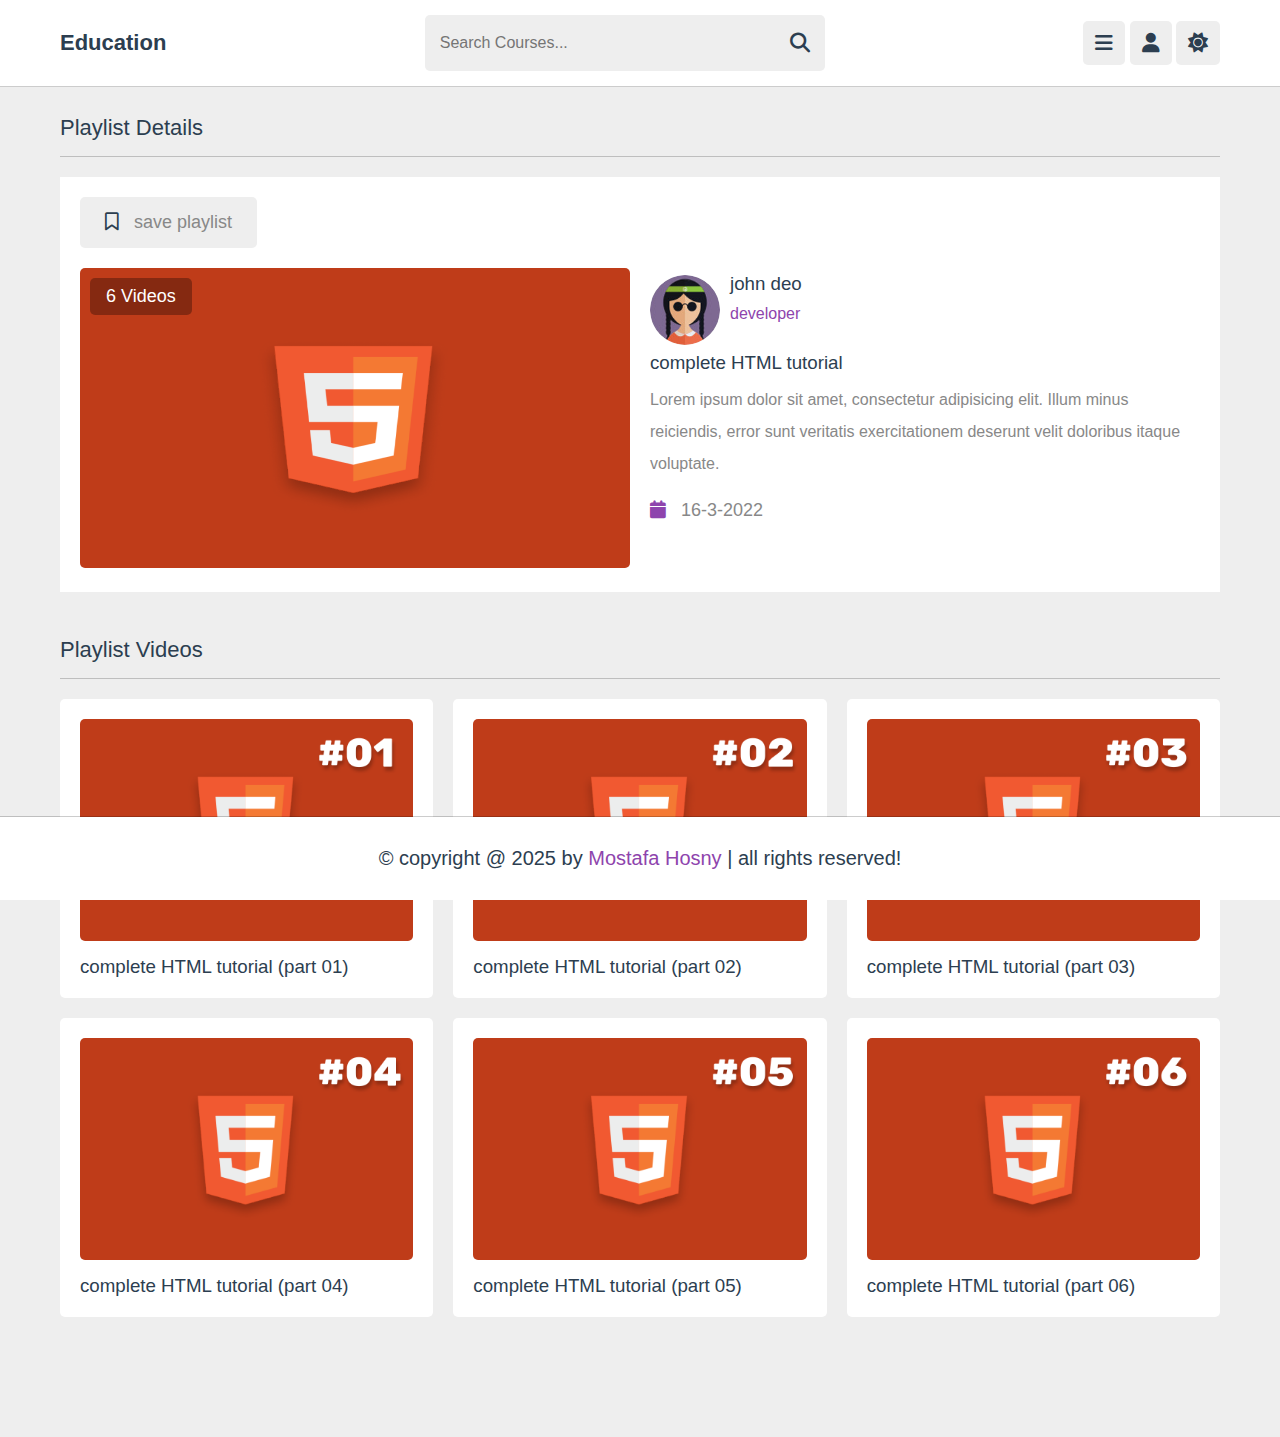
<file: html-pages/viewPlaylist.html>
<!DOCTYPE html>
<html lang="en">

<head>
    <meta charset="UTF-8">
    <meta name="viewport" content="width=device-width, initial-scale=1.0">
    <title>Playlists</title>
    <!-- Font awesome links -->
    <link rel="stylesheet" href="../css/all.min.css" />
    <link rel="stylesheet" href="../webfonts" />
    <!-- Main CSS File -->
    <link rel="stylesheet" href="../css/style.css" />
    <!-- Responsive Code File -->
    <link rel="stylesheet" href="../css/responsivePages.css" />
</head>

<body>
    <!-- Start Slide -->
    <div class="slideBar">
        <i class="fas fa-close closeSlideBar"></i>

        <div class="detailProfile">
            <img src="../images/pic-1.jpg" alt="">
            <h3>Mostafa Hosny</h3>
            <p>Programmer</p>
            <a href="../html-pages/statisticsProfile.html" class="btn">View Profile</a>
        </div>

        <div class="slideLinks">
            <a href="../index.html"><i class="fas fa-home"></i><span>Home</span></a>
            <a href="../html-pages/about.html"><i class="fas fa-question"></i><span>About</span></a>
            <a href="../html-pages/courses.html"><i class="fas fa-graduation-cap"></i><span>Courses</span></a>
            <a href="../html-pages/teachers.html"><i class="fas fa-chalkboard-user"></i><span>Teachers</span></a>
            <a href="../html-pages/contact.html"><i class="fas fa-headset"></i><span>Contact US</span></a>
        </div>
    </div>
    <!-- End Slide -->
    <!-- -------------------------------------------------------------------- -->
    <!-- Start Box Profile -->
    <div class="boxProfile">

        <div class="content">
            <img src="../images/pic-1.jpg" alt="">
            <h3>Mostafa Hosny</h3>
            <span>Programmer</span>
        </div>

        <div class="btns">
            <a href="../html-pages/statisticsProfile.html" class="btn fbtn">View Profile</a>
            <div class="dFlex">
                <a href="../html-pages/login.html" class="btn">Login</a>
                <a href="../html-pages/register.html" class="btn">Register</a>
            </div>
        </div>
    </div>
    <!-- End Box Profile -->
    <!-- -------------------------------------------------------------------- -->
    <!-- Start Header -->
    <header>

        <div class="container">
            <nav>
                <div class="logo">
                    <h3>Education</h3>
                </div>

                <div class="searchField">
                    <input type="text" placeholder="Search Courses...">
                    <i class="fa-solid fa-magnifying-glass"></i>
                </div>

                <div class="iconsHeader">
                    <i class="fa-solid fa-bars"></i>
                    <i class="fa-solid fa-user"></i>
                    <i class="fa-solid fa-sun"></i>
                </div>
            </nav>
        </div>

    </header>
    <!-- End Header -->
    <!-- -------------------------------------------------------------------- -->
    <!-- Start View Playlist -->
    <div class="viewPlaylist marginPage">
        <div class="container">
            <h3 class="headName">playlist details</h3>

            <div class="topBox">

                <a href="#">
                    <i class="far fa-bookmark"></i>
                    <span>save playlist</span>
                </a>

                <div class="topBoxContainer">

                    <div class="imgBox">
                        <img src="../images/thumb-1.png" alt="">
                        <span>6 Videos</span>
                    </div>

                    <div class="topContent">

                        <div class="imgProfile">
                            <img src="../images/pic-2.jpg" alt="">
                            <div class="name">
                                <h3>john deo</h3>
                                <span>developer</span>
                            </div>
                        </div>

                        <div class="detail">
                            <h3>complete HTML tutorial</h3>
                            <p>Lorem ipsum dolor sit amet, consectetur adipisicing elit. Illum minus reiciendis, error
                                sunt
                                veritatis exercitationem deserunt velit doloribus itaque voluptate.</p>
                        </div>

                        <div class="date">
                            <i class="fas fa-calendar"></i>
                            <span>16-3-2022</span>
                        </div>
                    </div>
                </div>
            </div>

            <h3 class="headName">playlist videos</h3>
            <div class="boxes-container">


                <a class="box" href="../html-pages/previewVideo.html">
                    <div class="boxContent">
                        <img src="../images/post-1-1.png" alt="">
                        <i class="fas fa-play"></i>
                    </div>
                    <h3>complete HTML tutorial (part 01)</h3>
                </a>

                <a class="box" href="../html-pages/previewVideo.html">
                    <div class="boxContent">
                        <img src="../images/post-1-2.png" alt="">
                        <i class="fas fa-play"></i>
                    </div>
                    <h3>complete HTML tutorial (part 02)</h3>
                </a>

                <a class="box" href="../html-pages/previewVideo.html">
                    <div class="boxContent">
                        <img src="../images/post-1-3.png" alt="">
                        <i class="fas fa-play"></i>
                    </div>
                    <h3>complete HTML tutorial (part 03)</h3>
                </a>

                <a class="box" href="../html-pages/previewVideo.html">
                    <div class="boxContent">
                        <img src="../images/post-1-4.png" alt="">
                        <i class="fas fa-play"></i>
                    </div>
                    <h3>complete HTML tutorial (part 04)</h3>
                </a>

                <a class="box" href="../html-pages/previewVideo.html">
                    <div class="boxContent">
                        <img src="../images/post-1-5.png" alt="">
                        <i class="fas fa-play"></i>
                    </div>
                    <h3>complete HTML tutorial (part 05)</h3>
                </a>

                <a class="box" href="../html-pages/previewVideo.html">
                    <div class="boxContent">
                        <img src="../images/post-1-6.png" alt="">
                        <i class="fas fa-play"></i>
                    </div>
                    <h3>complete HTML tutorial (part 06)</h3>
                </a>

            </div>

        </div>
    </div>
    <!-- End View Playlist -->
    <!-- -------------------------------------------------------------------- -->
    <!-- Start Footer -->
    <footer>
        <p>&copy; copyright @ 2025 by <span>Mostafa Hosny</span> | all rights reserved!</p>
    </footer>
    <!-- End Footer -->
    <script src="../js/script.js"></script>
</body>

</html>
</file>
<file: css/style.css>
/* Base styles */
* {
    margin: 0;
    padding: 0;
    box-sizing: border-box;
    transition: 0.3s;
}

body {
    font-family: Tahoma, sans-serif;
    background-color: var(--ligth-background);
    padding-left: 0;
    /* عشان لما افتح الفورم الجانبى */
}

:root {
    --main-color: #8e44ad;
    --red-color: #e74c3c;
    --orangen-color: #f39c12;
    --white-color: #fff;
    --black-color: #2c3e50;
    --ligth-color: #888;
    --ligth-background: #eee;
    --main-trantision: 0.2s linear;
    --main-border: 1px solid rgba(0, 0, 0, 0.2);
}

*::-webkit-scrollbar {
    width: 10px;
    height: 2px;
}

*::-webkit-scrollbar-thumb {
    background-color: var(--main-color);
}

*::-webkit-scrollbar-track {
    background-color: transparent;
}

body.dark {
    --white-color: #222;
    --black-color: #fff;
    --ligth-color: #aaa;
    --ligth-background: #333;
    --main-border: 0.1rem solid rgba(255, 255, 255, 0.2);
}

.container {
    max-width: 1200px;
    margin: 0 auto;
    padding: 0 20px;
}

a {
    text-decoration: none;
}

.btn {
    color: var(--white-color);
    background-color: var(--main-color);
    padding: 10px;
    display: block;
    text-align: center;
    margin-top: 10px;
    border-radius: 5px;
}

.btn:hover {
    background-color: var(--black-color);
}


/* ///////////////////////////////////// */
/* Start SlideBar */
.slideBar {
    position: fixed;
    top: 0;
    bottom: 0;
    left: -300px;
    background-color: var(--white-color);
    width: 300px;
    border-right: var(--main-border);
    padding: 20px;
    z-index: 100001;
}

.slideBar .detailProfile {
    text-align: center;
}

.closeSlideBar {
    background-color: var(--main-color);
    color: red;
    font-size: 25px;
    padding: 10px;
    cursor: pointer;
    position: absolute;
    top: 0;
    right: 0;
}

.closeSlideBar:hover {
    background-color: red;
    color: white;
}

.slideBar .detailProfile img {
    border-radius: 50%;
}

.slideBar .detailProfile h3 {
    font-weight: normal;
    margin: 8px 0;
    color: var(--black-color);
}

.slideBar .detailProfile p {
    color: var(--ligth-color);
}

.slideBar .slideLinks {
    display: flex;
    flex-direction: column;
}

.slideBar .slideLinks a {
    display: flex;
    align-items: center;
    margin-top: 20px;
    color: var(--black-color);
}

.slideBar .slideLinks i {
    display: flex;
    align-items: center;
    justify-content: center;
    width: 30px;
    height: 30px;
    border-radius: 50%;
    background-color: var(--main-color);
    color: var(--white-color);
    padding: 5px;
    margin-right: 8px;
    font-size: 15px;
}

.slideBar .slideLinks a:hover i {
    background-color: var(--black-color);
}

.slideBar .slideLinks a:hover span {
    margin-left: 10px;
    color: var(--black-color);
}

body.active {
    padding-left: 300px;
}

body.active header {
    padding-left: 300px;
}

.slideBar.active {
    left: 0px;
}


/* End SlideBar */
/* Start Box Profile */
.boxProfile {
    position: fixed;
    top: 100px;
    right: 2rem;
    background-color: var(--white-color);
    color: var(--black-color);
    width: 280px;
    padding: 15px;
    border-radius: 8px;
    border: var(--main-border);
    text-align: center;
    transform-origin: top right;
    transform: scale(0);
    transition: 0.3s;
}

.boxProfile .content img {
    border-radius: 50%;
}

.boxProfile.active {
    transform: scale(1);
}

.boxProfile h3 {
    margin: 0 0;
}

.boxProfile .content span {
    display: block;
    margin-bottom: 10px;
}

.btns .fbtn {
    display: block;
    width: 100%;
    background-color: #8e44ad;
    margin-bottom: 15px;
}

.btns .dFlex {
    display: flex;
}

.btns .dFlex a {
    background-color: #f39c12;
    width: 49%;
}

.btns a:hover {
    background-color: #2c3e50;
    color: var(--black-color);
}

.btns .dFlex a:first-child {
    margin-right: 15px;
}

/* End Box Profile */
/* Start Header */
header {
    position: fixed;
    top: 0;
    left: 0;
    right: 0;
    border-bottom: var(--main-border);
    background-color: var(--white-color);
    z-index: 10000;
}

header nav {
    display: flex;
    align-items: center;
    justify-content: space-between;
    padding: 15px 0;
    background-color: var(--white-color);
}

header nav h3 {
    font-size: 22px;
    color: var(--black-color);
}

header nav .searchField {
    background-color: var(--ligth-background);
    padding: 18px 15px;
    max-width: 500px;
    width: 100%;
    border-radius: 5px;
    display: flex;
    align-items: center;
    justify-content: space-between;
}

header nav .searchField input {
    background-color: var(--ligth-background);
    border: none;
    width: 100%;
    caret-color: var(--ligth-color);
}

header nav .searchField input::placeholder {
    font-size: 16px;
}

header nav .searchField input:focus {
    outline: none;
    border: none;
}

header nav .searchField i {
    font-size: 20px;
    cursor: pointer;
    color: var(--black-color);
}

header nav .searchField i:hover {
    color: var(--main-color);
}

header nav .iconsHeader i {
    background-color: var(--ligth-background);
    padding: 12px;
    font-size: 20px;
    border-radius: 5px;
    color: var(--black-color);
    cursor: pointer;
}

header nav .iconsHeader i:hover {
    background-color: var(--black-color);
    color: var(--white-color);
}

/* End Header */

/* Start Quick Options */
/* Start Box One */
.quickOptions {
    margin: 100px 0 30px 0;
}

h3.headName {
    font-weight: normal;
    text-transform: capitalize;
    color: var(--black-color);
    font-size: 22px;
    padding: 15px 0;
    border-bottom: var(--main-border)
}

.quickOptions .boxes-container {
    margin-top: 15px;
    display: grid;
    grid-template-columns: repeat(auto-fit, minmax(250px, 1fr));
    gap: 15px;
}

.quickOptions .boxes-container .box {
    background-color: var(--white-color);
    padding: 20px;
    border-radius: 5px;
    height: fit-content;
}

.quickOptions .boxes-container .box h4 {
    color: var(--black-color);
    font-weight: normal;
    font-size: 18px;
    margin-bottom: 15px;
    padding-bottom: 15px;
    border-bottom: var(--main-border);
    text-transform: capitalize;
}

.quickOptions .box .content p {
    color: var(--ligth-color);
    margin-top: 10px;
    text-transform: capitalize;
}

.quickOptions .box .content span {
    color: var(--main-color);
    font-weight: bold;
}

/* End Box One */
/* Start Box Two & Three */
.quickOptions .box .categoriesLinks {
    display: flex;
    align-items: center;
    justify-content: space-between;
}

.quickOptions .box .categoriesLinks .f-cat a,
.s-cat a {
    display: flex;
    align-items: center;
    margin-bottom: 20px;
}

.quickOptions .box .categoriesLinks .f-cat a span,
.s-cat a span {
    color: var(--ligth-color);
}

.quickOptions .box .categoriesLinks .f-cat i,
.s-cat i {
    margin-right: 5px;
    color: var(--black-color);
}

.quickOptions .box .categoriesLinks .f-cat a:hover,
.s-cat a:hover {
    color: var(--white-color);
}

.quickOptions .box .categoriesLinks .f-cat a:hover i,
.s-cat a:hover i {
    color: var(--white-color);
}

.quickOptions .categoriesLinks a {
    font-size: 15px;
    padding: 5px 8px;
    border-radius: 5px;
}

.quickOptions .categoriesLinks a:hover {
    background-color: var(--black-color);
    color: white;
}

/* End Box Two & Three */
/* Start Box Four */
.quickOptions .box p.box-4 {
    text-align: center;
    color: var(--ligth-color);
    margin-bottom: 10px;
    font-size: 16px;
}

/* End Box Four */
/* End Quick Options */
/* Start Our Courses */
.ourCourses {
    margin-bottom: 120px;
}

.ourCourses .boxes-container {
    display: grid;
    grid-template-columns: repeat(auto-fit, minmax(300px, 1fr));
    gap: 20px;
    margin-top: 20px;
}

.ourCourses .box {
    background: var(--white-color);
    padding: 20px;
    border-radius: 5px;
}

.ourCourses .box .topContent,
.studentReview .box .topContent,
.expertTutors .box .topContent {
    display: flex;
    align-items: center;
    gap: 20px;
}

.ourCourses .box .topContent img,
.studentReview .box .topContent img,
.expertTutors .box .topContent img {
    width: 60px;
    border-radius: 50%;
}

.ourCourses .topContent .name h3,
.studentReview .box .topContent .name h3,
.expertTutors .box .topContent h3 {
    font-weight: normal;
    color: var(--black-color);
    margin-bottom: 5px;
}

.ourCourses .topContent .name span {
    color: var(--ligth-color);
}

.ourCourses .imgBox img {
    width: 100%;
    margin-top: 20px;
    border-radius: 5px;
}

.ourCourses .imgBox span {
    font-size: 12px;
    color: var(--black-color);
}

.ourCourses .imgBox h3 {
    font-weight: normal;
    color: var(--black-color);
}

.ourCourses .btn-all {
    background-color: var(--orangen-color);
    width: fit-content;
    margin: 25px auto;
    text-transform: capitalize;
    padding: 15px 25px;
}

.ourCourses .btn-all:hover {
    background-color: var(--black-color);
}

/* End Our Courses */
/* Start Footer */
footer {
    position: fixed;
    bottom: 0;
    left: 0;
    right: 0;
    border-top: var(--main-border);
    color: var(--black-color);
}

footer p {
    font-size: 20px;
    text-align: center;
    padding: 30px 0;
    background-color: var(--white-color);
}

footer span {
    color: var(--main-color);
}

/* End Footer */
/* ------------------------------------------------- */
/* Start About Bage Design */
/* Start About Section */
.aboutSec .aboutContent {
    display: flex;
    align-items: center;
    flex-wrap: wrap;
    gap: 40px;
    margin-top: 120px;
}

.aboutSec .aboutContent .image {
    flex: 1 1 45%;
}

.aboutSec .aboutContent img {
    width: 100%;
}

.aboutSec .aboutContent .contentText {
    text-align: center;
    flex: 1 1 50%;
}

.aboutSec .aboutContent .contentText h4 {
    font-weight: normal;
    font-size: 22px;
    color: var(--black-color);
}

.aboutSec .aboutContent .contentText p {
    color: var(--ligth-color);
    line-height: 2;
    margin: 15px 0;
    font-size: 17px;
}

.btnCenter {
    display: block;
    width: fit-content;
    margin: 0 auto;
    padding: 13px 40px;
}

/* End About Section */
/* Start Statstic Section */
.statsticSec .staticContainer {
    display: grid;
    grid-template-columns: repeat(auto-fit, minmax(250px, 1fr));
    gap: 20px;
    margin: 0 0 40px 0;
}

.statsticSec .staticContainer .box {
    display: flex;
    align-items: center;
    background-color: var(--white-color);
    padding: 15px;
    border-radius: 5px;
}

.statsticSec .staticContainer .box i {
    font-size: 25px;
    margin-right: 15px;
    color: var(--black-color);
}

.statsticSec .staticContainer .box p {
    color: var(--main-color);
    font-size: 30px;
    margin-bottom: -8px;
}

.statsticSec .staticContainer .box span {
    font-size: 12px;
    color: var(--ligth-color);
}

/* End Statstic Section */
/* Start Student Reviews */
.studentReview .boxes-container,
.expertTutors .boxes-container {
    display: grid;
    grid-template-columns: repeat(auto-fit, minmax(300px, 1fr));
    gap: 10px;
    margin: 20px 0 120px;
}

.studentReview .boxes-container .box,
.expertTutors .boxes-container .box {
    background-color: var(--white-color);
    padding: 20px;
    border-radius: 5px;
}

.studentReview .boxes-container .box p {
    color: var(--ligth-color);
    margin-bottom: 15px;
}

.studentReview .box .topContent .stars {
    color: var(--main-color);
}

/* End Student Reviews */
.marginPage {
    margin-top: 100px;
}

/* End About Bage Design */
/* Start Expert Tutors Page */
.expertTutors .inputSearch {
    display: flex;
    align-items: center;
    gap: 10px;
    background-color: var(--white-color);
    border-radius: 5px;
    margin-top: 20px;
    border-radius: 5px;
    padding: 20px 10px;
}

.expertTutors .inputSearch input {
    background-color: var(--white-color);
    width: 100%;
    border: none;
    outline: none;
}

.expertTutors .inputSearch input::placeholder {
    font-size: 16px;
}

.expertTutors .inputSearch button {
    border: none;
    background: none;
    font-size: 20px;
    color: var(--black-color);
    cursor: pointer;
}

.expertTutors .box .topContent span {
    color: var(--main-color);
}

.expertTutors .contentInfo {
    margin-top: 20px;
}

.expertTutors .contentInfo p {
    color: var(--ligth-color);
    margin-bottom: 20px;
    text-transform: capitalize;
}

.expertTutors .contentInfo span {
    font-weight: bold;
    color: var(--main-color);
}

.expertTutors .fBox {
    text-align: center;
}

.expertTutors .fBox p {
    color: var(--ligth-color);
    line-height: 2;
    margin: 40px 0 39px;
}


/* End Expert Tutors Page*/
/* Start Contact Page */

/* Start Top Content */
.contactPage .contactContent {
    display: flex;
    gap: 20px;
    flex-wrap: wrap;
}

.contactPage .contactContent .image {
    flex: 1 1 55%;
}

.contactPage .contactContent .text {
    flex: 1 1 40%;
}

.contactPage .contactContent .text form {
    background-color: var(--white-color);
    padding: 15px;
    border-radius: 5px;
}

.contactPage .contactContent form h3 {
    text-align: center;
    margin-bottom: 20px;
    text-transform: capitalize;
    font-weight: normal;
    margin-top: 10px;
    color: var(--black-color);
}

.contactPage .contactContent form input,
textarea {
    display: block;
    width: 100%;
    height: 50px;
    margin-bottom: 20px;
    border-radius: 5px;
    border: none;
    outline: none;
    background-color: var(--ligth-background);
    padding: 15px;
}

.contactPage form textarea {
    resize: none;
    height: 200px;
}

.contactPage .contactContent form input::placeholder,
textarea::placeholder {
    font-size: 17px;
    color: var(--ligth-color);
}

/* Start Top Content */
.threeBoxes .boxesContainer {
    display: grid;
    grid-template-columns: repeat(auto-fit, minmax(300px, 1fr));
    gap: 20px;
    margin-bottom: 120px;
}

.threeBoxes .boxesContainer .box {
    text-align: center;
    background-color: var(--white-color);
    border-radius: 5px;
    padding: 30px;
}

.threeBoxes .boxesContainer .box i {
    color: var(--main-color);
    font-size: 30px;
}

.threeBoxes .boxesContainer .box h3 {
    color: var(--light-color);
    font-size: 20px;
    font-weight: normal;
    margin: 20px 0;
    color: var(--black-color);
}

.threeBoxes .boxesContainer .box a {
    display: block;
    color: var(--ligth-color);
    line-height: 2;
}

/* End Contact Page */
/* Start Register Page */
.registerPage {
    margin-bottom: 120px;
}

.registerPage .formPage {
    background-color: var(--white-color);
    border-radius: 5px;
    padding: 15px;
    max-width: 500px;
    margin: 10px auto;
}

.registerPage .formPage form {
    width: 100%;
}

.registerPage form h3 {
    font-weight: normal;
    text-align: center;
    margin-bottom: 20px;
    color: var(--black-color);
}

.registerPage form .row {
    margin-top: 15px;
}

.registerPage form .row label {
    display: block;
    margin-bottom: 8px;
    color: var(--ligth-color);
}

.registerPage form .row label span {
    color: red
}

.registerPage form .row input {
    border: none;
    outline: none;
    padding: 20px 10px;
    background-color: var(--ligth-background);
    width: 100%;
    border-radius: 5px;
}

.registerPage form .row input::placeholder {
    font-size: 16px;
}

.registerPage form a {
    margin: 18px 0;
}

/* End Register Page */
/* Start View Playlist Page */
.viewPlaylist .headName {
    margin-bottom: 20px;
}

.viewPlaylist .topBox {
    background-color: var(--white-color);
    padding: 20px;
    margin-bottom: 30px;
}

.viewPlaylist .topBox .imgBox {
    position: relative;
}

.viewPlaylist .topBox a {
    background-color: var(--ligth-background);
    color: var(--ligth-color);
    padding: 15px 25px;
    border-radius: 5px;
    font-size: 18px;
    display: block;
    width: fit-content;
    margin-bottom: 20px;
}

.viewPlaylist .topBox i {
    color: var(--black-color);
    margin-right: 10px;
}

.viewPlaylist .topBox a:hover {
    background-color: var(--black-color);
    color: var(--white-color);
}

.viewPlaylist .topBox a:hover i {
    color: var(--white-color);
}

.viewPlaylist .topBox .imgBox span {
    position: absolute;
    top: 10px;
    left: 10px;
    background-color: rgba(0, 0, 0, 0.3);
    color: white;
    padding: 8px 16px;
    border-radius: 5px;
    font-size: 18px;
}

.viewPlaylist .topBoxContainer {
    display: flex;
    justify-content: space-between;
}

.viewPlaylist .topBoxContainer .imgBox {
    flex: 1 1 50%;
    margin-right: 20px;

}

.viewPlaylist .topBoxContainer .topContent {
    flex: 1 1 50%;
}

.viewPlaylist .topBoxContainer .imgBox img {
    width: 100%;
    height: 300px;
    border-radius: 5px;
}

.viewPlaylist .topContent .imgProfile {
    display: flex;
    align-items: center;
}

.viewPlaylist .topContent .imgProfile img {
    width: 70px;
    height: 70px;
    margin-right: 10px;
    border-radius: 50%;
}

.viewPlaylist .topContent .imgProfile .name {
    line-height: 1.7;
    margin-bottom: 25px;
}

.viewPlaylist .topContent .imgProfile h3 {
    font-weight: normal;
    color: var(--black-color);
}

.viewPlaylist .topContent .imgProfile span {
    color: var(--main-color);
}

.viewPlaylist .topContent .detail h3 {
    font-weight: normal;
    margin-bottom: 10px;
    color: var(--black-color);
}

.viewPlaylist .topContent .detail p {
    line-height: 2;
    color: var(--ligth-color);
}

.viewPlaylist .topContent .date {
    margin-top: 20px;
    font-size: 18px;
    color: var(--ligth-color);
}

.viewPlaylist .topContent .date i {
    color: var(--main-color);
    margin-right: 10px;
}

.viewPlaylist .boxes-container {
    display: grid;
    grid-template-columns: repeat(auto-fit, minmax(300px, 1fr));
    gap: 20px;
    margin-bottom: 120px;
}

.viewPlaylist .boxes-container .box {
    background-color: var(--white-color);
    padding: 20px;
    border-radius: 5px;
    position: relative;
    cursor: pointer;
}

.viewPlaylist .box .boxContent {
    position: relative;
}

.viewPlaylist .box .boxContent img {
    width: 100%;
    display: block;
    border-radius: 5px;
}

.viewPlaylist .box .boxContent::after {
    content: "";
    position: absolute;
    top: 0;
    left: 0;
    width: 100%;
    height: 100%;
    background-color: rgba(0, 0, 0, 0.3);
    opacity: 0;
}

.viewPlaylist .boxes-container .box i {
    position: absolute;
    top: 50%;
    left: 50%;
    transform: translate(-50%, -50%);
    font-size: 40px;
    color: white;
    opacity: 0;
    z-index: 2;
}

.viewPlaylist .boxes-container .box:hover .boxContent::after,
.viewPlaylist .boxes-container .box:hover .boxContent i {
    opacity: 1;
}

/* 
.viewPlaylist .boxes-container .box:hover img {
    background-color: rgba(0, 0, 0, 0.3);
} */

.viewPlaylist .boxes-container .box h3 {
    font-weight: normal;
    color: var(--black-color);
    margin-top: 15px;
}

.viewPlaylist .boxes-container .box:hover h3 {
    color: var(--main-color);
}

/* End View Playlist Page */
/* .loginForm form {
    margin: 180px auto;
} */

/* Start Statistics Profile */
.StatisticsProfile {
    margin-top: 100px;
    margin-bottom: 120px;
}

.StatisticsProfile .topContent {
    background-color: var(--white-color);
    margin: 20px 0;
    border-radius: 5px;
}

.StatisticsProfile .topContent .imgProfile {
    text-align: center;
}

.StatisticsProfile .topContent .imgProfile img {
    border-radius: 50%;
}

.StatisticsProfile .topContent .imgProfile h3 {
    font-weight: normal;
    margin: 10px 0;
    color: var(--black-color);
}

.StatisticsProfile .topContent .imgProfile span {
    color: var(--ligth-color);
}

.StatisticsProfile .topContent .imgProfile a {
    margin: 20px auto;
    font-size: 17px;
}

.StatisticsProfile .boxesContainer {
    display: grid;
    grid-template-columns: repeat(auto-fit, minmax(300px, 1fr));
    gap: 20px;
}

.StatisticsProfile .boxesContainer .boxInfo {
    background-color: var(--ligth-background);
    padding: 15px;
    margin: 10px;
    border-radius: 5px;
}

.StatisticsProfile .boxesContainer .boxInfo a {
    display: block;
    width: fit-content;
    padding: 12px 40px;
    margin-top: 20px;
}

.StatisticsProfile .boxesContainer .box {
    display: flex;
    align-items: center;
}

.StatisticsProfile .boxesContainer .box i {
    margin-right: 15px;
    font-size: 25px;
    background-color: var(--black-color);
    color: var(--white-color);
    padding: 10px;
    border-radius: 5px;
}

.StatisticsProfile .boxesContainer .content span {
    color: var(--ligth-color);
    font-size: 13px;
}

.StatisticsProfile .boxesContainer .content p {
    color: var(--main-color);
}

/* End Statistics Profile */
.StatisticsProfile .grid4 {
    display: grid;
    grid-template-columns: repeat(auto-fit, minmax(200px, 1fr));
    gap: 20px;
    margin-top: 20px;
}

.StatisticsProfile .grid4 .boxInfo {
    padding: 15px 20px;
}

.StatisticsProfile .grid4 .box p {
    color: var(--ligth-color);
    margin: 0 auto;
    font-size: 18px;
}

.StatisticsProfile .grid4 .box span {
    color: var(--main-color);
    font-weight: bold;
}

/* Start Video Page */
.videoPage .videoContainer {
    margin-bottom: 20px;
    background-color: var(--white-color);
    padding: 20px;
}

.videoPage .videoContainer video {
    width: 100%;
}

.videoPage .videoContainer h3 {
    color: var(--black-color);
    font-weight: normal;
    margin: 10px 0;
}

.videoPage .dateLikeContainer {
    display: flex;
    align-items: center;
    padding-bottom: 20px;
    border-bottom: var(--main-border);
}

.videoPage .dateVid {
    margin-right: 20px;
}

.videoPage .dateLikeContainer i {
    margin-right: 6px;
    color: var(--main-color);
}

.videoPage .dateLikeContainer span {
    color: var(--ligth-color);
}

.videoPage .topContent {
    display: flex;
    align-items: center;
    margin-top: 20px;
}

.videoPage .topContent img {
    width: 60px;
    margin-right: 15px;
    border-radius: 50%;
}

.videoPage .topContent span {
    color: var(--ligth-color);
    display: block;
    margin-top: -5px;
}

.videoPage .videoContainer .viewSec {
    display: flex;
    align-items: center;
    justify-content: space-between;
    margin-bottom: 30px;
}

.videoPage .videoContainer .viewSec a.btn {
    padding: 10px 35px;
}

.videoPage .videoContainer .viewSec a.like {
    background-color: var(--ligth-background);
    color: var(--ligth-color);
    padding: 10px 20px;
    border-radius: 5px;
}

.videoPage .videoContainer .viewSec a.like i {
    margin-right: 10px;
    color: var(--black-color);
}

.videoPage .videoContainer .viewSec a.like:hover,
.videoPage .videoContainer .viewSec a.like:hover i {
    color: var(--white-color);
    background-color: var(--black-color);
}


.videoPage .videoContainer .pContainer {
    color: var(--ligth-color);
    font-size: 17px;
    line-height: 1.5;
}

.addComment .box {
    margin: 20px 0 0;
    border-radius: 5px;
    background-color: var(--white-color);
    padding: 20px;
}

.addComment .box textarea {
    width: 100%;
    height: 200px;
    resize: none;
}

.videoPage .allComments {
    margin-bottom: 120px;
}

.videoPage .allComments .name h3 {
    color: var(--black-color);
    font-weight: normal;
}

.videoPage .allComments .name span {
    color: var(--ligth-color);
    margin-top: 5px;
}

.videoPage .commentsContainer {
    background-color: var(--white-color);
    padding: 20px;
    margin-top: 20px;
}

.videoPage .commentsContainer p {
    background-color: var(--ligth-background);
    color: var(--black-color);
    padding: 10px;
    border-radius: 5px;
    margin-top: 15px;
    position: relative;
}

.videoPage .commentsContainer p::before {
    content: "";
    position: absolute;
    top: -19px;
    left: 20px;
    border-top: 10px solid transparent;
    border-bottom: 10px solid var(--ligth-background);
    border-left: 10px solid transparent;
    border-right: 10px solid transparent;
}

.videoPage .commentsContainer .btns {
    display: flex;
}

.videoPage .commentsContainer .btns .editBtn {
    margin-right: 20px;
    background-color: var(--orangen-color);
    color: var(--white-color);
}

.videoPage .commentsContainer .btns .deleteBtn {
    background-color: var(--red-color);
    color: var(--white-color);
}

.videoPage .commentsContainer .btns .deleteBtn:hover,
.videoPage .commentsContainer .btns .editBtn:hover {
    background-color: var(--black-color);
    color: var(--white-color);
}

/* End Video Page */
</file>
<file: css/responsivePages.css>
/* Mobile Small Screen  */
@media (max-width: 320px) {
    .container {
        padding: 0 10px;
    }
}

/* Responsive Home Page Start */
/* Taplet Screen */
@media (max-width: 768px) {
    nav {
        display: flex;
        flex-direction: column;
        gap: 20px;
    }

    .marginPage {
        margin-top: 220px;
    }

    .StatisticsProfile .topContent {
        margin-bottom: 40px;
    }
}

/* Mobile Screen */
@media (max-width: 767px) {

    .slideBar {
        width: 100%;
        /* يغطي العرض بالكامل */
        left: -100%;
        /* مخفي برضو */
    }

    .slideBar.active {
        left: 0;
        /* يظهر يغطي الشاشة */
    }

    body.active {
        padding-left: 0 !important;
        /* نمنع أي تزحزح */
        overflow: hidden;
        /* يمنع التمرير في الخلفية */
    }


    .boxProfile {
        top: 200px
    }

    .resOurCourses {
        margin: 190px 0 120px;
    }

    footer p {
        font-size: 16px;
    }
}

@media (min-width: 768px) {
    header nav .searchField {
        max-width: 400px;
        width: 100%;
    }

    header nav .searchField input {
        width: 100%;
    }
}

/* Responsive Home Page End */
/* /////////////////////////////////////////////////// */
/* Responsive About Page Start */
@media (max-width: 767px) {

    .aboutSec {
        margin: 150px 0 50px;
    }
}

@media (min-width: 768px) {
    .aboutSec {
        margin-bottom: 50px;
    }

    .aboutSec .aboutContent {
        margin-top: 60px;
    }

}

@media (min-width: 768px) {

    .aboutSec .aboutContent img {
        width: 100%;
        margin-top: 100px;
    }
}

/* Responsive About Page End */
/* /////////////////////////////////////////////////// */
/* Responsive Courses Page Start */
@media (max-width: 767px) {
    .ourCourses .boxes-container {
        margin-bottom: 20px;
    }
}

/* Responsive Courses Page End */
/* /////////////////////////////////////////////////// */
/* Responsive Contact Page Start */
/* Mobile */
@media (min-width: 768px) {
    .contactPage .contactContent {
        margin-bottom: 20px;
        flex-wrap: wrap;
    }

    .contactPage .contactContent .image img {
        width: 100%;
        height: 400px;
    }

}

/* Tablet */
@media (max-width: 768px) {
    .contactPage .contactContent {
        flex-direction: column;
    }

    .contactPage .contactContent .image img {
        width: 100%;
        height: 400px;
    }
}

/* Responsive Contact Page End */
/* ///////////////////////////////////////////////// */
/* Responsive Preview Video Page Start */

@media (max-width: 767px) {
    .videoPage .videoContainer {
        margin-top: 220px;
    }

    .videoPage .videoContainer h3 {
        font-size: 15px;
    }

    .videoPage .videoContainer .viewSec a.btn,
    .videoPage .videoContainer .viewSec a.like {
        padding: 5px 20px;
    }

    .videoPage .videoContainer .viewSec a.like {
        margin-top: 10px;
    }

    .videoPage .videoContainer .pContainer {
        font-size: 15px;
    }

    .videoPage .commentsContainer p {
        font-size: 15px;
    }

    .videoPage .commentsContainer .btns .editBtn,
    .videoPage .commentsContainer .btns .deleteBtn {
        font-size: 15px;
        padding: 5px;
    }

    .registerPage {
        margin: 225px 0 120px;
    }

}

/* Responsive Preview Video Page Start */
/* ///////////////////////////////////////////////// */
/* Responsive Statistics Profile Page Start */
@media (max-width: 767px) {

    .StatisticsProfile .topContent {
        margin-bottom: 60px;
    }
}

/* Responsive Statistics Profile Page End */
/* ///////////////////////////////////////////////// */
/* Responsive view playlist Start */

@media (max-width: 767px) {

    .viewPlaylist .topBoxContainer {
        flex-wrap: wrap;
        flex-direction: column;
    }

    .viewPlaylist .topBoxContainer .imgBox {
        margin-right: 0;
    }

    .viewPlaylist .topBoxContainer .imgBox img {
        height: 200px;
    }
}

@media (max-width: 768px) {
    .viewPlaylist .topBoxContainer {
        flex-wrap: wrap;
        flex-direction: column;
    }
}

/* Responsive view playlist End */
</file>
